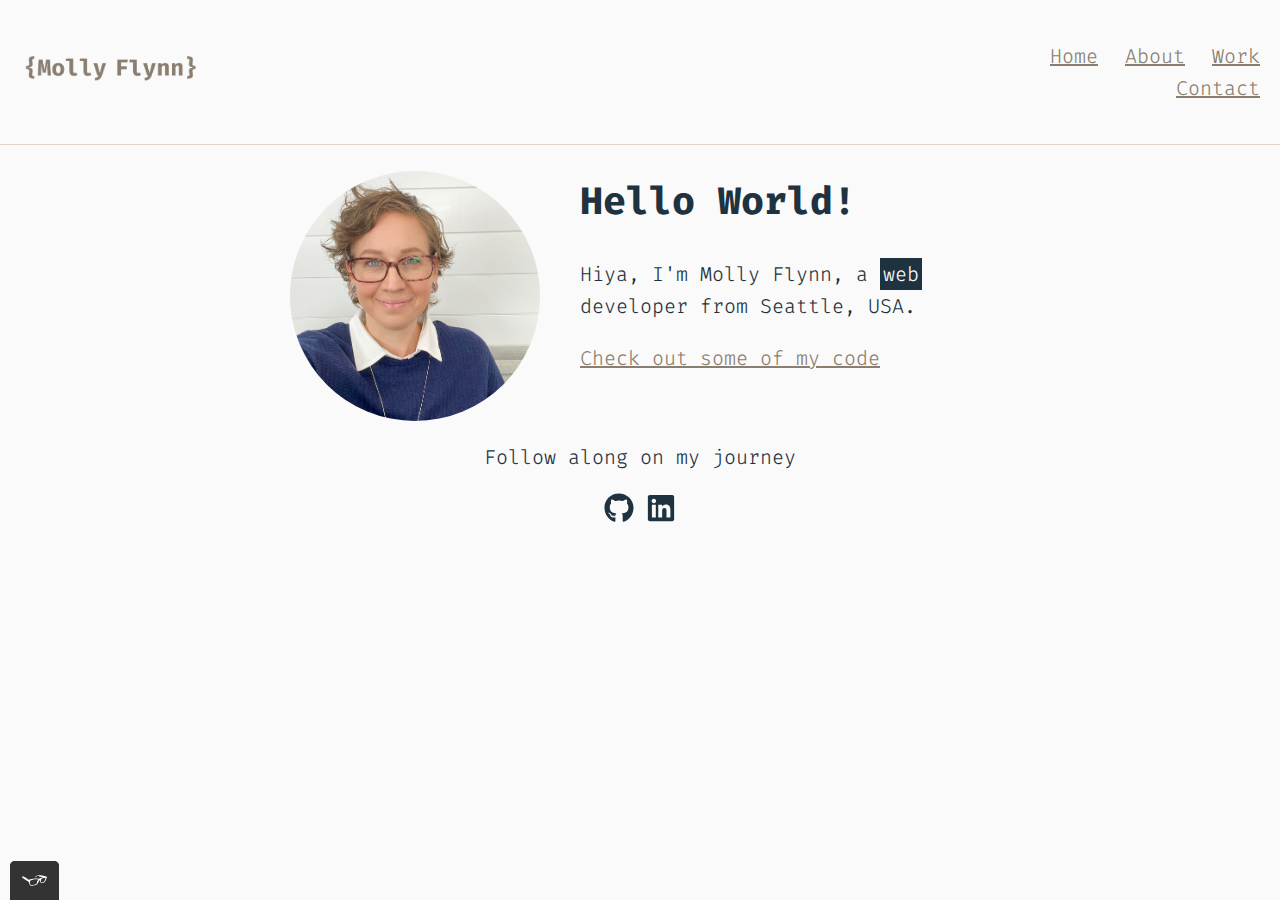
<file: index.html>
<!DOCTYPE html>
<html lang="en">
  <head>
    <meta charset="UTF-8" />
    <meta http-equiv="X-UA-Compatible" content="IE=edge" />
    <meta name="viewport" content="width=device-width, initial-scale=1.0" />
    <title>Molly Flynn - Portfolio</title>
    <link rel="icon" type="image/x-icon" href="favicon.ico?v=2" />
    <link rel="stylesheet" type="text/css" href="./css/normalize.css" />
    <link rel="preconnect" href="https://fonts.googleapis.com" />
    <link rel="preconnect" href="https://fonts.gstatic.com" crossorigin />
    <link
      href="https://fonts.googleapis.com/css2?family=Fira+Code&display=swap"
      rel="stylesheet"
    />
    <link rel="stylesheet" href="./css/style.production.css" />
  </head>
  <body>
    <header class="page-header">
      <a href="index.html">
        <img
          src="./img/molly-flynn_logo.png"
          class="page-header__item"
          alt="Molly Flynn logo"
        />
      </a>
      <nav class="main-navigation page-header__item">
        <ul role="menubar" class="navigation-list">
          <li role="presentation">
            <a
              href="index.html"
              role="menuitem"
              class="navigation-list__item navigation-list__item--active"
              >Home</a
            >
          </li>
          <li role="presentation">
            <a href="about.html" role="menuitem" class="navigation-list__item"
              >About<span class="sr-only">Go to the "About Molly" page</span></a
            >
          </li>
          <li role="presentation">
            <a href="work.html" role="menuitem" class="navigation-list__item"
              >Work<span class="sr-only">Go to the "Molly's Work" page</span></a
            >
          </li>
          <li role="presentation">
            <a href="contact.html" role="menuitem" class="navigation-list__item"
              >Contact</a
            >
          </li>
        </ul>
      </nav>
    </header>
    <div class="container">
      <div class="profile">
        <!--Insert image of me here-->
        <img
          src="./img/molly-flynn-2.JPG"
          class="profile__portrait"
          alt="Molly Flynn Portrait"
        />
        <h1>Hello World!</h1>
        <p>
          Hiya, I'm Molly Flynn, a <span class="p-span">web</span> developer
          from Seattle, USA.
        </p>
        <a href="https://github.com/mfflynnnn" target="_blank"
          >Check out some of my code</a
        >
      </div>
    </div>
    <footer class="page-footer">
      <p>Follow along on my journey</p>
      <div class="social-media">
        <a href="https://github.com/mfflynnnn" target="_blank"
          ><span class="sr-only">Github icon</span
          ><svg
            width="30px"
            height="30px"
            xmlns="http://www.w3.org/2000/svg"
            viewbox="0 0 496 512"
          >
            <!-- Font Awesome Pro 5.15.4 by @fontawesome - https://fontawesome.com License - https://fontawesome.com/license (Commercial License) -->
            <path
              d="M165.9 397.4c0 2-2.3 3.6-5.2 3.6-3.3.3-5.6-1.3-5.6-3.6 0-2 2.3-3.6 5.2-3.6 3-.3 5.6 1.3 5.6 3.6zm-31.1-4.5c-.7 2 1.3 4.3 4.3 4.9 2.6 1 5.6 0 6.2-2s-1.3-4.3-4.3-5.2c-2.6-.7-5.5.3-6.2 2.3zm44.2-1.7c-2.9.7-4.9 2.6-4.6 4.9.3 2 2.9 3.3 5.9 2.6 2.9-.7 4.9-2.6 4.6-4.6-.3-1.9-3-3.2-5.9-2.9zM244.8 8C106.1 8 0 113.3 0 252c0 110.9 69.8 205.8 169.5 239.2 12.8 2.3 17.3-5.6 17.3-12.1 0-6.2-.3-40.4-.3-61.4 0 0-70 15-84.7-29.8 0 0-11.4-29.1-27.8-36.6 0 0-22.9-15.7 1.6-15.4 0 0 24.9 2 38.6 25.8 21.9 38.6 58.6 27.5 72.9 20.9 2.3-16 8.8-27.1 16-33.7-55.9-6.2-112.3-14.3-112.3-110.5 0-27.5 7.6-41.3 23.6-58.9-2.6-6.5-11.1-33.3 2.6-67.9 20.9-6.5 69 27 69 27 20-5.6 41.5-8.5 62.8-8.5s42.8 2.9 62.8 8.5c0 0 48.1-33.6 69-27 13.7 34.7 5.2 61.4 2.6 67.9 16 17.7 25.8 31.5 25.8 58.9 0 96.5-58.9 104.2-114.8 110.5 9.2 7.9 17 22.9 17 46.4 0 33.7-.3 75.4-.3 83.6 0 6.5 4.6 14.4 17.3 12.1C428.2 457.8 496 362.9 496 252 496 113.3 383.5 8 244.8 8zM97.2 352.9c-1.3 1-1 3.3.7 5.2 1.6 1.6 3.9 2.3 5.2 1 1.3-1 1-3.3-.7-5.2-1.6-1.6-3.9-2.3-5.2-1zm-10.8-8.1c-.7 1.3.3 2.9 2.3 3.9 1.6 1 3.6.7 4.3-.7.7-1.3-.3-2.9-2.3-3.9-2-.6-3.6-.3-4.3.7zm32.4 35.6c-1.6 1.3-1 4.3 1.3 6.2 2.3 2.3 5.2 2.6 6.5 1 1.3-1.3.7-4.3-1.3-6.2-2.2-2.3-5.2-2.6-6.5-1zm-11.4-14.7c-1.6 1-1.6 3.6 0 5.9 1.6 2.3 4.3 3.3 5.6 2.3 1.6-1.3 1.6-3.9 0-6.2-1.4-2.3-4-3.3-5.6-2z"
            /></svg
        ></a>
        <a href="https://www.linkedin.com/in/mollymflynn/" target="_blank"
          ><span class="sr-only">LinkedIn icon</span
          ><svg
            width="30px"
            height="30px"
            xmlns="http://www.w3.org/2000/svg"
            viewbox="0 0 448 512"
          >
            <!-- Font Awesome Pro 5.15.4 by @fontawesome - https://fontawesome.com License - https://fontawesome.com/license (Commercial License) -->
            <path
              d="M416 32H31.9C14.3 32 0 46.5 0 64.3v383.4C0 465.5 14.3 480 31.9 480H416c17.6 0 32-14.5 32-32.3V64.3c0-17.8-14.4-32.3-32-32.3zM135.4 416H69V202.2h66.5V416zm-33.2-243c-21.3 0-38.5-17.3-38.5-38.5S80.9 96 102.2 96c21.2 0 38.5 17.3 38.5 38.5 0 21.3-17.2 38.5-38.5 38.5zm282.1 243h-66.4V312c0-24.8-.5-56.7-34.5-56.7-34.6 0-39.9 27-39.9 54.9V416h-66.4V202.2h63.7v29.2h.9c8.9-16.8 30.6-34.5 62.9-34.5 67.2 0 79.7 44.3 79.7 101.9V416z"
            /></svg
        ></a>
      </div>
    </footer>
    <script src="js/tota11y.min.js"></script>
  </body>
</html>
</file>
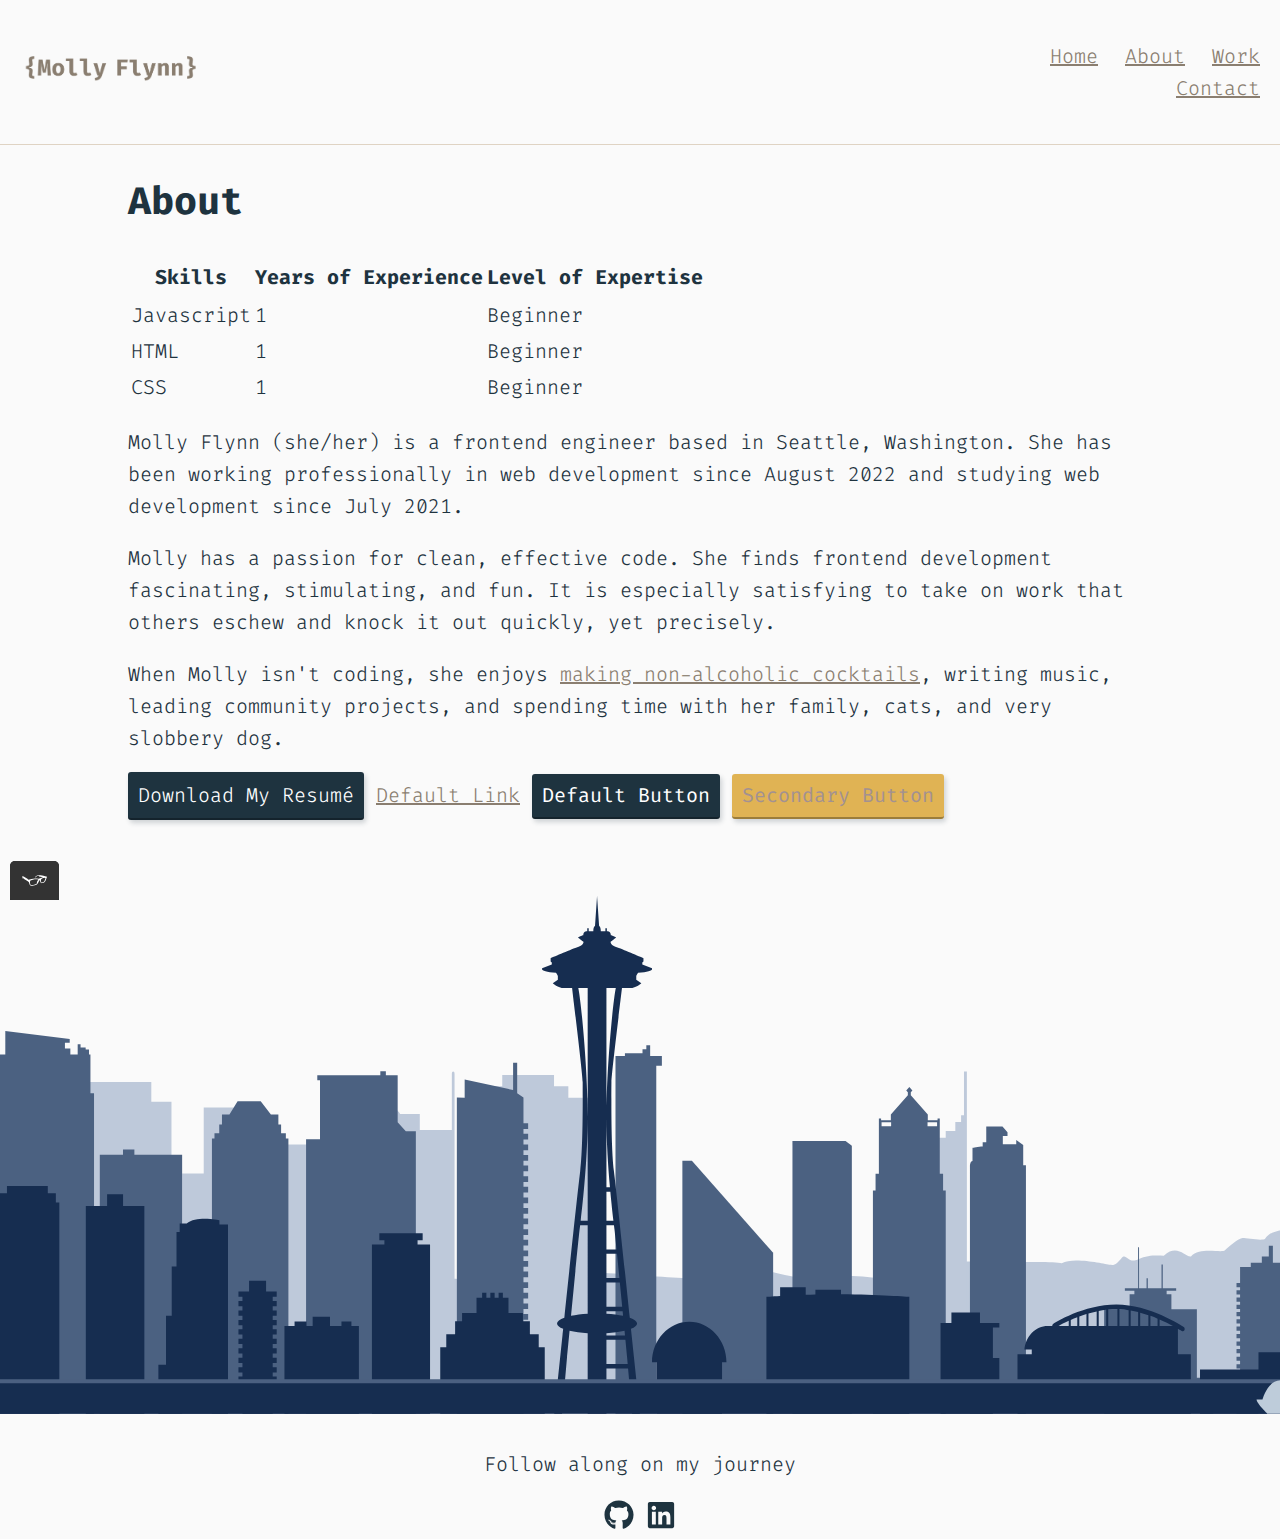
<file: about.html>
<!DOCTYPE html>
<html lang="en">
  <head>
    <meta charset="UTF-8" />
    <meta http-equiv="X-UA-Compatible" content="IE=edge" />
    <meta name="viewport" content="width=device-width, initial-scale=1.0" />
    <title>About Molly</title>
    <link rel="icon" type="image/x-icon" href="favicon.ico?v=2" />
    <link rel="stylesheet" type="text/css" href="./css/normalize.css" />
    <link rel="preconnect" href="https://fonts.googleapis.com" />
    <link rel="preconnect" href="https://fonts.gstatic.com" crossorigin />
    <link
      href="https://fonts.googleapis.com/css2?family=Fira+Code&display=swap"
      rel="stylesheet"
    />
    <link rel="stylesheet" href="./css/style.production.css" />
  </head>
  <body>
    <header class="page-header">
      <a href="index.html">
        <img
          src="./img/molly-flynn_logo.png"
          class="page-header__item"
          alt="Molly Flynn logo"
        />
      </a>
      <nav class="main-navigation page-header__item">
        <ul role="menubar" class="navigation-list">
          <li role="presentation">
            <a href="index.html" role="menuitem" class="navigation-list__item"
              >Home</a
            >
          </li>
          <li role="presentation">
            <a
              href="about.html"
              role="menuitem"
              class="navigation-list__item navigation-list__item--active"
              >About<span class="sr-only">Go to the "About Molly" page</span></a
            >
          </li>
          <li role="presentation">
            <a href="work.html" role="menuitem" class="navigation-list__item"
              >Work<span class="sr-only">Go to the "Molly's Work" page</span></a
            >
          </li>
          <li role="presentation">
            <a href="contact.html" role="menuitem" class="navigation-list__item"
              >Contact</a
            >
          </li>
        </ul>
      </nav>
    </header>
    <div>
      <div class="container">
        <h1>About</h1>
        <table>
          <tr>
            <thead>
              <th>Skills</th>
              <th>Years of Experience</th>
              <th>Level of Expertise</th>
            </thead>
          </tr>
          <tbody>
            <tr>
              <td>Javascript</td>
              <td>1</td>
              <td>Beginner</td>
            </tr>
            <tr>
              <td>HTML</td>
              <td>1</td>
              <td>Beginner</td>
            </tr>
            <tr>
              <td>CSS</td>
              <td>1</td>
              <td>Beginner</td>
            </tr>
          </tbody>
        </table>
        <div>
          <p>
            Molly Flynn (she/her) is a frontend engineer based in Seattle,
            Washington. She has been working professionally in web development
            since August 2022 and studying web development since July 2021.
          </p>

          <p>
            Molly has a passion for clean, effective code. She finds frontend
            development fascinating, stimulating, and fun. It is especially
            satisfying to take on work that others eschew and knock it out
            quickly, yet precisely.
          </p>
          <p>
            When Molly isn't coding, she enjoys
            <a
              href="https://www.instagram.com/mollymakesdrinks/"
              target="_blank"
              >making non-alcoholic cocktails</a
            >, writing music, leading community projects, and spending time with
            her family, cats, and very slobbery dog.
          </p>
          <a href="files/Molly-Flynn_Resume.pdf" class="button" download
            >Download My Resumé</a
          >
          <a href="#">Default Link</a>
          <button type="button">Default Button</button>
          <button class="button__secondary">Secondary Button</button>
        </div>
      </div>
      <xml version="1.0" encoding="UTF-8" standalone="no" />
      <svg
        version="1.1"
        id="svg2"
        xml:space="preserve"
        width="1600"
        height="600"
        viewbox="0 0 1600 600"
        sodipodi:docname="Seattle.svg"
        inkscape:version="1.1.2 (b8e25be8, 2022-02-05)"
        xmlns:inkscape="http://www.inkscape.org/namespaces/inkscape"
        xmlns:sodipodi="http://sodipodi.sourceforge.net/DTD/sodipodi-0.dtd"
        xmlns:xlink="http://www.w3.org/1999/xlink"
        xmlns="http://www.w3.org/2000/svg"
        xmlns:svg="http://www.w3.org/2000/svg"
        xmlns:rdf="http://www.w3.org/1999/02/22-rdf-syntax-ns#"
        xmlns:cc="http://creativecommons.org/ns#"
        xmlns:dc="http://purl.org/dc/elements/1.1/"
      >
        <metadata id="metadata8">
          <rdf:rdf
            ><cc:work rdf:about=""
              ><dc:format>image/svg+xml</dc:format
              ><dc:type
                rdf:resource="http://purl.org/dc/dcmitype/StillImage" /></cc:work
          ></rdf:rdf>
        </metadata>
        <defs id="defs6">
          <clippath clippathunits="userSpaceOnUse" id="clipPath20">
            <path
              d="m 4716.87,2350.63 h -8.82 v 13.51 c 0,0 -17.18,0 -27.85,0 0,-5.39 -0.55,-9.79 -1.42,-13.51 h -42.68 c -0.86,3.72 -1.41,8.12 -1.41,13.51 -10.67,0 -27.85,0 -27.85,0 v -13.51 h -8.83 v 13.51 c 0,0 -0.46,-0.03 -1.25,-0.03 -4.95,0 -22.89,1.4 -22.89,21.64 -5.57,0 -32.5,11.27 -32.5,11.27 0,0 15.78,14.4 33.74,23.79 0.62,5.63 -0.62,19.41 -41.48,31.94 -40.86,12.52 -157.55,57.45 -157.55,57.45 v 17.37 l 6.97,5.17 v 11.74 l -58.97,19.72 c 0,0 0,2.82 0,6.58 0,3.75 27.86,17.09 84.5,17.09 7.81,7.89 11.15,17.66 11.15,17.66 v 20.66 l -30.65,18.79 c 0,0 30.65,26.29 67.79,26.29 37.14,0 49.21,0 49.21,0 0,0 64.17,466.26 64.17,506.06 0,10.99 0.29,42.41 0.31,84.89 h -87.29 v -60.9 h -86.69 v -60.89 h -223.43 v -66.26 h -24.72 v 66.26 h -65.8 v 60.89 h -35.17 L 3854.8,3163.8 v 98.91 l -47.39,-1.03 v 977.27 c -2.8,-0.08 -5.66,-0.12 -8.6,-0.12 -1.75,0 -3.53,0.01 -5.34,0.05 v -802.34 -303.7 c 0,-6.22 -3.68,-11.26 -8.21,-11.26 -4.54,0 -8.22,5.04 -8.22,11.26 v 303.7 h -194.39 v -85.53 h -118.09 c 0,0 -4.11,-7.63 -16.04,-18.45 v -191.38 h -71.61 v -21.64 h -33.48 v 21.64 H 2961.2 v 26.79 h 16.48 v 319.38 h -84.48 v 27.85 h -107.15 v -31.97 h -15.45 v -28.85 h -28.85 v -47.39 h -16.49 v -53.58 h -45.32 l -61.82,-72.12 H 2478 l -23.81,34.72 h -181.53 v 355.68 H 2141.72 V 3569.77 H 2077.1 V 3284.1 h -122.28 v -106.68 h -369.04 v -147.67 h -8.7 v -27.07 h -20.3 v -11.6 h -30.93 v -17.4 h -17.4 v 56.07 h -44.47 v -32.87 h -32.86 v -30.93 h 29 v -20.3 l -390.52,-43.49 v 127.59 H 1000 v 1752.06 21.65 142.69 21.65 h 9.61 387.59 160.6 49.73 35.02 112.82 157.27 85.16 79.3 64.62 130.94 49.77 81.17 16.24 87.63 27.07 120.57 35.74 71.3 23.9 107.15 23.79 242.89 53.52 79.09 266.26 86.1 61.85 86.77 13.94 65.14 338.72 129.04 57.47 47.39 161.5 162.54 100.51 47.39 99.36 1.11 157.25 240.44 269.04 40.69 117.19 360.08 127.78 220.72 92.51 96.79 31.42 128.22 18.59 139.09 149.22 51.17 474.27 525.44 3.81 32.86 19.07 80.15 141.16 21.64 111.63 55.42 160.57 21.63 63.88 253.63 49.27 80.26 232.94 73.05 426.24 137.7 25.7 26.6 280.2 36.1 25.7 320 63.3 v -21.65 -142.69 -21.65 -803.07 c 0,0 -549.2,-311.13 -672.8,-373.98 -123.6,-62.85 -201.9,-58.72 -259.6,-79.33 -28.9,-10.31 -58.7,-15.46 -91.72,-15.46 -32.97,0 -69.03,5.15 -110.24,15.46 -82.42,20.61 -552.22,333.8 -581.07,350.29 -25.8,14.74 -81.27,29.49 -113.34,29.49 -3.78,0 -7.24,-0.21 -10.29,-0.64 -28.84,-4.12 -78.3,-20.61 -98.91,-37.09 -8.53,-6.83 -24.84,-10.83 -44.24,-10.83 -27.45,0 -61.07,8 -87.63,27.31 -45.33,32.97 -41.21,78.3 -82.42,86.55 -41.21,8.23 -107.15,8.23 -140.12,53.57 -4.49,3.37 -14.82,4.6 -27.95,4.6 -35.03,0 -90.06,-8.72 -108.04,-8.72 -24.73,0 -86.55,49.45 -107.15,65.94 -4.49,3.58 -14.24,4.63 -27.31,4.63 -9.24,0 -20.14,-0.52 -32,-1.05 -11.86,-0.52 -24.69,-1.05 -37.8,-1.05 -40.44,0 -83.51,5 -108.94,30.43 -1.02,0.11 -2.04,0.17 -3.07,0.17 -12.44,0 -25.87,-7.93 -41.33,-15.86 -15.47,-7.93 -32.97,-15.86 -53.56,-15.86 -19.3,0 -41.31,6.97 -66.89,27.43 -13.68,0 -26.2,-0.21 -38.19,-0.21 -36.69,0 -68.26,2.02 -111.84,18.44 v -63.91 h -5.78 v 66.01 l -0.79,0.28 c -10.74,4.3 -19.86,5.98 -27.76,5.98 -14.29,0 -24.56,-5.52 -33.11,-11.04 -8.56,-5.51 -15.39,-11.03 -22.82,-11.03 -4.65,0 -9.53,2.16 -15.21,7.84 -25.24,25.25 -34.71,37.87 -58.77,37.87 -3.44,0 -7.17,-0.26 -11.29,-0.78 -22.89,-2.86 -123.25,-23.6 -204.55,-23.6 -35.79,0 -67.9,4.02 -88.05,15.36 -21.19,-5.3 -82.45,-6.81 -145.57,-6.81 -24.49,0 -49.26,0.23 -72.07,0.55 v -523.26 h -16.49 v -108.17 l -42.24,-27.82 v 23.69 h -81.39 v -45.33 h 28.33 v -20.09 l -30.39,-30.39 h -98.39 v 85 h -21.64 c 0,0 0,15.45 0,23.18 -24.72,0 -61.81,7.73 -61.81,7.73 0,0 0,38.63 0,69.54 -10.82,0 -15.46,15.45 -15.46,30.91 0,15.45 0,43.27 0,43.27 v 467.76 c -6.17,-0.03 -12.38,-0.04 -18.59,-0.05 v -630.46 -72.72 -49.1 -35.71 -236.09 h -17.54 v 236.09 h -17.53 v 35.71 h -35.06 v 49.1 h -58.09 v 35.72 h -36.11 V 3375.08 H 6722 v 9.36 h -59.22 v -31.74 l -103.04,-103.03 v -16.44 l 9.76,-9.76 -18.73,-18.73 -18.73,18.73 9.76,9.76 v 16.44 l -103.04,103.03 v 31.74 h -59.22 v -9.36 h -13.37 v 298.31 h -20.07 v 89.95 h -16.05 v 470.29 c -36.88,-4.19 -79.59,-8.55 -122.6,-8.55 -1.73,0 -3.46,0.01 -5.18,0.02 v -703.57 l -37.99,-25.06 h -322.09 v 730.62 c -40.79,-7.13 -80.99,-15.26 -117.19,-22.92 v -104.55 l -492.48,-496.88 h -57.69 v 49.17 584 c -45.65,-2.34 -99.73,-5.45 -158.36,-8.94 V 3089.63 h 34 v -52.55 h -34 -37.08 v -14.68 -42.5 h -23.18 v 21.25 h -23.19 v 21.25 h -106.63 v 14.68 h -57.18 v 693.41 c -3.93,-31.01 -7.17,-55.75 -9.42,-71.74 -18.95,-134.57 -15.16,-441.61 -15.16,-481.42 0,-39.8 64.17,-506.06 64.17,-506.06 0,0 12.08,0 49.21,0 37.15,0 67.79,-26.29 67.79,-26.29 l -30.64,-18.79 v -20.66 c 0,0 3.34,-9.77 11.14,-17.66 56.64,0 84.5,-13.34 84.5,-17.09 0,-3.76 0,-6.58 0,-6.58 l -58.97,-19.72 v -11.74 l 6.97,-5.17 v -17.37 c 0,0 -116.69,-44.93 -157.55,-57.45 -40.85,-12.53 -42.09,-26.31 -41.47,-31.94 17.95,-9.39 33.73,-23.79 33.73,-23.79 0,0 -26.92,-11.27 -32.5,-11.27 0,-20.25 -17.94,-21.64 -22.89,-21.64 -0.79,0 -1.25,0.03 -1.25,0.03 v -13.51 m -2.57,1395.46 V 3367.1 2671.27 h 56.87 c -17.06,70.13 -56.87,434.04 -56.87,695.83 0,130.21 10.16,267.41 21.31,378.99 h -21.31 m -115.56,-483.87 c -8,-245.39 -40.15,-529.8 -55.02,-590.95 h 56.86 v 590.95 h -1.84 m 2062.39,154.77 v -21.4 h 57.97 v 21.4 h -57.97 m -278.68,0 v -21.4 h 57.96 v 21.4 h -57.96 M 4714.3,3926.46 v -156.6 h 23.73 c 6.75,64.7 13.61,119.18 18.61,156.6 h -42.34 m 0,154.63 v -130.87 h 45.57 c 1.29,9.34 2.34,16.76 3.08,21.89 1.04,7.29 3.24,25.66 6.26,51.8 v 57.18 h -54.91 m 54.91,130.98 c -18.4,-1.1 -36.72,-2.18 -54.91,-3.24 v -103.98 h 54.91 v 107.22"
              id="path18"
            />
          </clippath>
          <clippath clippathunits="userSpaceOnUse" id="clipPath26">
            <path
              d="m 993.602,3000 h 4300.8 v 1972.8 h -4300.8 z"
              id="path24"
            />
          </clippath>
          <clippath clippathunits="userSpaceOnUse" id="clipPath38">
            <path
              d="m 4716.87,2350.63 h -8.82 v 13.51 c 0,0 -17.18,0 -27.85,0 0,-5.39 -0.55,-9.79 -1.42,-13.51 h -42.68 c -0.86,3.72 -1.41,8.12 -1.41,13.51 -10.67,0 -27.85,0 -27.85,0 v -13.51 h -8.83 v 13.51 c 0,0 -0.46,-0.03 -1.25,-0.03 -4.95,0 -22.89,1.4 -22.89,21.64 -5.57,0 -32.5,11.27 -32.5,11.27 0,0 15.78,14.4 33.74,23.79 0.62,5.63 -0.62,19.41 -41.48,31.94 -40.86,12.52 -157.55,57.45 -157.55,57.45 v 17.37 l 6.97,5.17 v 11.74 l -58.97,19.72 c 0,0 0,2.82 0,6.58 0,3.75 27.86,17.09 84.5,17.09 7.81,7.89 11.15,17.66 11.15,17.66 v 20.66 l -30.65,18.79 c 0,0 30.65,26.29 67.79,26.29 37.14,0 49.21,0 49.21,0 0,0 64.17,466.26 64.17,506.06 0,10.99 0.29,42.41 0.31,84.89 h -87.29 v -60.9 h -86.69 v -60.89 h -223.43 v -66.26 h -24.72 v 66.26 h -65.8 v 60.89 h -35.17 L 3854.8,3163.8 v 98.91 l -47.39,-1.03 v 977.27 c -2.8,-0.08 -5.66,-0.12 -8.6,-0.12 -1.75,0 -3.53,0.01 -5.34,0.05 v -802.34 -303.7 c 0,-6.22 -3.68,-11.26 -8.21,-11.26 -4.54,0 -8.22,5.04 -8.22,11.26 v 303.7 h -194.39 v -85.53 h -118.09 c 0,0 -4.11,-7.63 -16.04,-18.45 v -191.38 h -71.61 v -21.64 h -33.48 v 21.64 H 2961.2 v 26.79 h 16.48 v 319.38 h -84.48 v 27.85 h -107.15 v -31.97 h -15.45 v -28.85 h -28.85 v -47.39 h -16.49 v -53.58 h -45.32 l -61.82,-72.12 H 2478 l -23.81,34.72 h -181.53 v 355.68 H 2141.72 V 3569.77 H 2077.1 V 3284.1 h -122.28 v -106.68 h -369.04 v -147.67 h -8.7 v -27.07 h -20.3 v -11.6 h -30.93 v -17.4 h -17.4 v 56.07 h -44.47 v -32.87 h -32.86 v -30.93 h 29 v -20.3 l -390.52,-43.49 v 127.59 H 1000 v 1752.06 21.65 142.69 21.65 h 9.61 387.59 160.6 49.73 35.02 112.82 157.27 85.16 79.3 64.62 130.94 49.77 81.17 16.24 87.63 27.07 120.57 35.74 71.3 23.9 107.15 23.79 242.89 53.52 79.09 266.26 86.1 61.85 86.77 13.94 65.14 338.72 129.04 57.47 47.39 161.5 162.54 100.51 47.39 99.36 1.11 157.25 240.44 269.04 40.69 117.19 360.08 127.78 220.72 92.51 96.79 31.42 128.22 18.59 139.09 149.22 51.17 474.27 525.44 3.81 32.86 19.07 80.15 141.16 21.64 111.63 55.42 160.57 21.63 63.88 253.63 49.27 80.26 232.94 73.05 426.24 137.7 25.7 26.6 280.2 36.1 25.7 320 63.3 v -21.65 -142.69 -21.65 -803.07 c 0,0 -549.2,-311.13 -672.8,-373.98 -123.6,-62.85 -201.9,-58.72 -259.6,-79.33 -28.9,-10.31 -58.7,-15.46 -91.72,-15.46 -32.97,0 -69.03,5.15 -110.24,15.46 -82.42,20.61 -552.22,333.8 -581.07,350.29 -25.8,14.74 -81.27,29.49 -113.34,29.49 -3.78,0 -7.24,-0.21 -10.29,-0.64 -28.84,-4.12 -78.3,-20.61 -98.91,-37.09 -8.53,-6.83 -24.84,-10.83 -44.24,-10.83 -27.45,0 -61.07,8 -87.63,27.31 -45.33,32.97 -41.21,78.3 -82.42,86.55 -41.21,8.23 -107.15,8.23 -140.12,53.57 -4.49,3.37 -14.82,4.6 -27.95,4.6 -35.03,0 -90.06,-8.72 -108.04,-8.72 -24.73,0 -86.55,49.45 -107.15,65.94 -4.49,3.58 -14.24,4.63 -27.31,4.63 -9.24,0 -20.14,-0.52 -32,-1.05 -11.86,-0.52 -24.69,-1.05 -37.8,-1.05 -40.44,0 -83.51,5 -108.94,30.43 -1.02,0.11 -2.04,0.17 -3.07,0.17 -12.44,0 -25.87,-7.93 -41.33,-15.86 -15.47,-7.93 -32.97,-15.86 -53.56,-15.86 -19.3,0 -41.31,6.97 -66.89,27.43 -13.68,0 -26.2,-0.21 -38.19,-0.21 -36.69,0 -68.26,2.02 -111.84,18.44 v -63.91 h -5.78 v 66.01 l -0.79,0.28 c -10.74,4.3 -19.86,5.98 -27.76,5.98 -14.29,0 -24.56,-5.52 -33.11,-11.04 -8.56,-5.51 -15.39,-11.03 -22.82,-11.03 -4.65,0 -9.53,2.16 -15.21,7.84 -25.24,25.25 -34.71,37.87 -58.77,37.87 -3.44,0 -7.17,-0.26 -11.29,-0.78 -22.89,-2.86 -123.25,-23.6 -204.55,-23.6 -35.79,0 -67.9,4.02 -88.05,15.36 -21.19,-5.3 -82.45,-6.81 -145.57,-6.81 -24.49,0 -49.26,0.23 -72.07,0.55 v -523.26 h -16.49 v -108.17 l -42.24,-27.82 v 23.69 h -81.39 v -45.33 h 28.33 v -20.09 l -30.39,-30.39 h -98.39 v 85 h -21.64 c 0,0 0,15.45 0,23.18 -24.72,0 -61.81,7.73 -61.81,7.73 0,0 0,38.63 0,69.54 -10.82,0 -15.46,15.45 -15.46,30.91 0,15.45 0,43.27 0,43.27 v 467.76 c -6.17,-0.03 -12.38,-0.04 -18.59,-0.05 v -630.46 -72.72 -49.1 -35.71 -236.09 h -17.54 v 236.09 h -17.53 v 35.71 h -35.06 v 49.1 h -58.09 v 35.72 h -36.11 V 3375.08 H 6722 v 9.36 h -59.22 v -31.74 l -103.04,-103.03 v -16.44 l 9.76,-9.76 -18.73,-18.73 -18.73,18.73 9.76,9.76 v 16.44 l -103.04,103.03 v 31.74 h -59.22 v -9.36 h -13.37 v 298.31 h -20.07 v 89.95 h -16.05 v 470.29 c -36.88,-4.19 -79.59,-8.55 -122.6,-8.55 -1.73,0 -3.46,0.01 -5.18,0.02 v -703.57 l -37.99,-25.06 h -322.09 v 730.62 c -40.79,-7.13 -80.99,-15.26 -117.19,-22.92 v -104.55 l -492.48,-496.88 h -57.69 v 49.17 584 c -45.65,-2.34 -99.73,-5.45 -158.36,-8.94 V 3089.63 h 34 v -52.55 h -34 -37.08 v -14.68 -42.5 h -23.18 v 21.25 h -23.19 v 21.25 h -106.63 v 14.68 h -57.18 v 693.41 c -3.93,-31.01 -7.17,-55.75 -9.42,-71.74 -18.95,-134.57 -15.16,-441.61 -15.16,-481.42 0,-39.8 64.17,-506.06 64.17,-506.06 0,0 12.08,0 49.21,0 37.15,0 67.79,-26.29 67.79,-26.29 l -30.64,-18.79 v -20.66 c 0,0 3.34,-9.77 11.14,-17.66 56.64,0 84.5,-13.34 84.5,-17.09 0,-3.76 0,-6.58 0,-6.58 l -58.97,-19.72 v -11.74 l 6.97,-5.17 v -17.37 c 0,0 -116.69,-44.93 -157.55,-57.45 -40.85,-12.53 -42.09,-26.31 -41.47,-31.94 17.95,-9.39 33.73,-23.79 33.73,-23.79 0,0 -26.92,-11.27 -32.5,-11.27 0,-20.25 -17.94,-21.64 -22.89,-21.64 -0.79,0 -1.25,0.03 -1.25,0.03 v -13.51 m -2.57,1395.46 V 3367.1 2671.27 h 56.87 c -17.06,70.13 -56.87,434.04 -56.87,695.83 0,130.21 10.16,267.41 21.31,378.99 h -21.31 m -115.56,-483.87 c -8,-245.39 -40.15,-529.8 -55.02,-590.95 h 56.86 v 590.95 h -1.84 m 2062.39,154.77 v -21.4 h 57.97 v 21.4 h -57.97 m -278.68,0 v -21.4 h 57.96 v 21.4 h -57.96 M 4714.3,3926.46 v -156.6 h 23.73 c 6.75,64.7 13.61,119.18 18.61,156.6 h -42.34 m 0,154.63 v -130.87 h 45.57 c 1.29,9.34 2.34,16.76 3.08,21.89 1.04,7.29 3.24,25.66 6.26,51.8 v 57.18 h -54.91 m 54.91,130.98 c -18.4,-1.1 -36.72,-2.18 -54.91,-3.24 v -103.98 h 54.91 v 107.22"
              id="path36"
            />
          </clippath>
          <clippath clippathunits="userSpaceOnUse" id="clipPath44">
            <path d="M 5280,3326.4 H 7435.2 V 4972.8 H 5280 Z" id="path42" />
          </clippath>
          <clippath clippathunits="userSpaceOnUse" id="clipPath56">
            <path
              d="m 4716.87,2350.63 h -8.82 v 13.51 c 0,0 -17.18,0 -27.85,0 0,-5.39 -0.55,-9.79 -1.42,-13.51 h -42.68 c -0.86,3.72 -1.41,8.12 -1.41,13.51 -10.67,0 -27.85,0 -27.85,0 v -13.51 h -8.83 v 13.51 c 0,0 -0.46,-0.03 -1.25,-0.03 -4.95,0 -22.89,1.4 -22.89,21.64 -5.57,0 -32.5,11.27 -32.5,11.27 0,0 15.78,14.4 33.74,23.79 0.62,5.63 -0.62,19.41 -41.48,31.94 -40.86,12.52 -157.55,57.45 -157.55,57.45 v 17.37 l 6.97,5.17 v 11.74 l -58.97,19.72 c 0,0 0,2.82 0,6.58 0,3.75 27.86,17.09 84.5,17.09 7.81,7.89 11.15,17.66 11.15,17.66 v 20.66 l -30.65,18.79 c 0,0 30.65,26.29 67.79,26.29 37.14,0 49.21,0 49.21,0 0,0 64.17,466.26 64.17,506.06 0,10.99 0.29,42.41 0.31,84.89 h -87.29 v -60.9 h -86.69 v -60.89 h -223.43 v -66.26 h -24.72 v 66.26 h -65.8 v 60.89 h -35.17 L 3854.8,3163.8 v 98.91 l -47.39,-1.03 v 977.27 c -2.8,-0.08 -5.66,-0.12 -8.6,-0.12 -1.75,0 -3.53,0.01 -5.34,0.05 v -802.34 -303.7 c 0,-6.22 -3.68,-11.26 -8.21,-11.26 -4.54,0 -8.22,5.04 -8.22,11.26 v 303.7 h -194.39 v -85.53 h -118.09 c 0,0 -4.11,-7.63 -16.04,-18.45 v -191.38 h -71.61 v -21.64 h -33.48 v 21.64 H 2961.2 v 26.79 h 16.48 v 319.38 h -84.48 v 27.85 h -107.15 v -31.97 h -15.45 v -28.85 h -28.85 v -47.39 h -16.49 v -53.58 h -45.32 l -61.82,-72.12 H 2478 l -23.81,34.72 h -181.53 v 355.68 H 2141.72 V 3569.77 H 2077.1 V 3284.1 h -122.28 v -106.68 h -369.04 v -147.67 h -8.7 v -27.07 h -20.3 v -11.6 h -30.93 v -17.4 h -17.4 v 56.07 h -44.47 v -32.87 h -32.86 v -30.93 h 29 v -20.3 l -390.52,-43.49 v 127.59 H 1000 v 1752.06 21.65 142.69 21.65 h 9.61 387.59 160.6 49.73 35.02 112.82 157.27 85.16 79.3 64.62 130.94 49.77 81.17 16.24 87.63 27.07 120.57 35.74 71.3 23.9 107.15 23.79 242.89 53.52 79.09 266.26 86.1 61.85 86.77 13.94 65.14 338.72 129.04 57.47 47.39 161.5 162.54 100.51 47.39 99.36 1.11 157.25 240.44 269.04 40.69 117.19 360.08 127.78 220.72 92.51 96.79 31.42 128.22 18.59 139.09 149.22 51.17 474.27 525.44 3.81 32.86 19.07 80.15 141.16 21.64 111.63 55.42 160.57 21.63 63.88 253.63 49.27 80.26 232.94 73.05 426.24 137.7 25.7 26.6 280.2 36.1 25.7 320 63.3 v -21.65 -142.69 -21.65 -803.07 c 0,0 -549.2,-311.13 -672.8,-373.98 -123.6,-62.85 -201.9,-58.72 -259.6,-79.33 -28.9,-10.31 -58.7,-15.46 -91.72,-15.46 -32.97,0 -69.03,5.15 -110.24,15.46 -82.42,20.61 -552.22,333.8 -581.07,350.29 -25.8,14.74 -81.27,29.49 -113.34,29.49 -3.78,0 -7.24,-0.21 -10.29,-0.64 -28.84,-4.12 -78.3,-20.61 -98.91,-37.09 -8.53,-6.83 -24.84,-10.83 -44.24,-10.83 -27.45,0 -61.07,8 -87.63,27.31 -45.33,32.97 -41.21,78.3 -82.42,86.55 -41.21,8.23 -107.15,8.23 -140.12,53.57 -4.49,3.37 -14.82,4.6 -27.95,4.6 -35.03,0 -90.06,-8.72 -108.04,-8.72 -24.73,0 -86.55,49.45 -107.15,65.94 -4.49,3.58 -14.24,4.63 -27.31,4.63 -9.24,0 -20.14,-0.52 -32,-1.05 -11.86,-0.52 -24.69,-1.05 -37.8,-1.05 -40.44,0 -83.51,5 -108.94,30.43 -1.02,0.11 -2.04,0.17 -3.07,0.17 -12.44,0 -25.87,-7.93 -41.33,-15.86 -15.47,-7.93 -32.97,-15.86 -53.56,-15.86 -19.3,0 -41.31,6.97 -66.89,27.43 -13.68,0 -26.2,-0.21 -38.19,-0.21 -36.69,0 -68.26,2.02 -111.84,18.44 v -63.91 h -5.78 v 66.01 l -0.79,0.28 c -10.74,4.3 -19.86,5.98 -27.76,5.98 -14.29,0 -24.56,-5.52 -33.11,-11.04 -8.56,-5.51 -15.39,-11.03 -22.82,-11.03 -4.65,0 -9.53,2.16 -15.21,7.84 -25.24,25.25 -34.71,37.87 -58.77,37.87 -3.44,0 -7.17,-0.26 -11.29,-0.78 -22.89,-2.86 -123.25,-23.6 -204.55,-23.6 -35.79,0 -67.9,4.02 -88.05,15.36 -21.19,-5.3 -82.45,-6.81 -145.57,-6.81 -24.49,0 -49.26,0.23 -72.07,0.55 v -523.26 h -16.49 v -108.17 l -42.24,-27.82 v 23.69 h -81.39 v -45.33 h 28.33 v -20.09 l -30.39,-30.39 h -98.39 v 85 h -21.64 c 0,0 0,15.45 0,23.18 -24.72,0 -61.81,7.73 -61.81,7.73 0,0 0,38.63 0,69.54 -10.82,0 -15.46,15.45 -15.46,30.91 0,15.45 0,43.27 0,43.27 v 467.76 c -6.17,-0.03 -12.38,-0.04 -18.59,-0.05 v -630.46 -72.72 -49.1 -35.71 -236.09 h -17.54 v 236.09 h -17.53 v 35.71 h -35.06 v 49.1 h -58.09 v 35.72 h -36.11 V 3375.08 H 6722 v 9.36 h -59.22 v -31.74 l -103.04,-103.03 v -16.44 l 9.76,-9.76 -18.73,-18.73 -18.73,18.73 9.76,9.76 v 16.44 l -103.04,103.03 v 31.74 h -59.22 v -9.36 h -13.37 v 298.31 h -20.07 v 89.95 h -16.05 v 470.29 c -36.88,-4.19 -79.59,-8.55 -122.6,-8.55 -1.73,0 -3.46,0.01 -5.18,0.02 v -703.57 l -37.99,-25.06 h -322.09 v 730.62 c -40.79,-7.13 -80.99,-15.26 -117.19,-22.92 v -104.55 l -492.48,-496.88 h -57.69 v 49.17 584 c -45.65,-2.34 -99.73,-5.45 -158.36,-8.94 V 3089.63 h 34 v -52.55 h -34 -37.08 v -14.68 -42.5 h -23.18 v 21.25 h -23.19 v 21.25 h -106.63 v 14.68 h -57.18 v 693.41 c -3.93,-31.01 -7.17,-55.75 -9.42,-71.74 -18.95,-134.57 -15.16,-441.61 -15.16,-481.42 0,-39.8 64.17,-506.06 64.17,-506.06 0,0 12.08,0 49.21,0 37.15,0 67.79,-26.29 67.79,-26.29 l -30.64,-18.79 v -20.66 c 0,0 3.34,-9.77 11.14,-17.66 56.64,0 84.5,-13.34 84.5,-17.09 0,-3.76 0,-6.58 0,-6.58 l -58.97,-19.72 v -11.74 l 6.97,-5.17 v -17.37 c 0,0 -116.69,-44.93 -157.55,-57.45 -40.85,-12.53 -42.09,-26.31 -41.47,-31.94 17.95,-9.39 33.73,-23.79 33.73,-23.79 0,0 -26.92,-11.27 -32.5,-11.27 0,-20.25 -17.94,-21.64 -22.89,-21.64 -0.79,0 -1.25,0.03 -1.25,0.03 v -13.51 m -2.57,1395.46 V 3367.1 2671.27 h 56.87 c -17.06,70.13 -56.87,434.04 -56.87,695.83 0,130.21 10.16,267.41 21.31,378.99 h -21.31 m -115.56,-483.87 c -8,-245.39 -40.15,-529.8 -55.02,-590.95 h 56.86 v 590.95 h -1.84 m 2062.39,154.77 v -21.4 h 57.97 v 21.4 h -57.97 m -278.68,0 v -21.4 h 57.96 v 21.4 h -57.96 M 4714.3,3926.46 v -156.6 h 23.73 c 6.75,64.7 13.61,119.18 18.61,156.6 h -42.34 m 0,154.63 v -130.87 h 45.57 c 1.29,9.34 2.34,16.76 3.08,21.89 1.04,7.29 3.24,25.66 6.26,51.8 v 57.18 h -54.91 m 54.91,130.98 c -18.4,-1.1 -36.72,-2.18 -54.91,-3.24 v -103.98 h 54.91 v 107.22"
              id="path54"
            />
          </clippath>
          <clippath clippathunits="userSpaceOnUse" id="clipPath62">
            <path
              d="m 7420.8,3979.2 h 3585.6 v 993.602 H 7420.8 Z"
              id="path60"
            />
          </clippath>
          <clippath clippathunits="userSpaceOnUse" id="clipPath74">
            <path
              d="m 4716.87,2350.63 h -8.82 v 13.51 c 0,0 -17.18,0 -27.85,0 0,-5.39 -0.55,-9.79 -1.42,-13.51 h -42.68 c -0.86,3.72 -1.41,8.12 -1.41,13.51 -10.67,0 -27.85,0 -27.85,0 v -13.51 h -8.83 v 13.51 c 0,0 -0.46,-0.03 -1.25,-0.03 -4.95,0 -22.89,1.4 -22.89,21.64 -5.57,0 -32.5,11.27 -32.5,11.27 0,0 15.78,14.4 33.74,23.79 0.62,5.63 -0.62,19.41 -41.48,31.94 -40.86,12.52 -157.55,57.45 -157.55,57.45 v 17.37 l 6.97,5.17 v 11.74 l -58.97,19.72 c 0,0 0,2.82 0,6.58 0,3.75 27.86,17.09 84.5,17.09 7.81,7.89 11.15,17.66 11.15,17.66 v 20.66 l -30.65,18.79 c 0,0 30.65,26.29 67.79,26.29 37.14,0 49.21,0 49.21,0 0,0 64.17,466.26 64.17,506.06 0,10.99 0.29,42.41 0.31,84.89 h -87.29 v -60.9 h -86.69 v -60.89 h -223.43 v -66.26 h -24.72 v 66.26 h -65.8 v 60.89 h -35.17 L 3854.8,3163.8 v 98.91 l -47.39,-1.03 v 977.27 c -2.8,-0.08 -5.66,-0.12 -8.6,-0.12 -1.75,0 -3.53,0.01 -5.34,0.05 v -802.34 -303.7 c 0,-6.22 -3.68,-11.26 -8.21,-11.26 -4.54,0 -8.22,5.04 -8.22,11.26 v 303.7 h -194.39 v -85.53 h -118.09 c 0,0 -4.11,-7.63 -16.04,-18.45 v -191.38 h -71.61 v -21.64 h -33.48 v 21.64 H 2961.2 v 26.79 h 16.48 v 319.38 h -84.48 v 27.85 h -107.15 v -31.97 h -15.45 v -28.85 h -28.85 v -47.39 h -16.49 v -53.58 h -45.32 l -61.82,-72.12 H 2478 l -23.81,34.72 h -181.53 v 355.68 H 2141.72 V 3569.77 H 2077.1 V 3284.1 h -122.28 v -106.68 h -369.04 v -147.67 h -8.7 v -27.07 h -20.3 v -11.6 h -30.93 v -17.4 h -17.4 v 56.07 h -44.47 v -32.87 h -32.86 v -30.93 h 29 v -20.3 l -390.52,-43.49 v 127.59 H 1000 v 1752.06 21.65 142.69 21.65 h 9.61 387.59 160.6 49.73 35.02 112.82 157.27 85.16 79.3 64.62 130.94 49.77 81.17 16.24 87.63 27.07 120.57 35.74 71.3 23.9 107.15 23.79 242.89 53.52 79.09 266.26 86.1 61.85 86.77 13.94 65.14 338.72 129.04 57.47 47.39 161.5 162.54 100.51 47.39 99.36 1.11 157.25 240.44 269.04 40.69 117.19 360.08 127.78 220.72 92.51 96.79 31.42 128.22 18.59 139.09 149.22 51.17 474.27 525.44 3.81 32.86 19.07 80.15 141.16 21.64 111.63 55.42 160.57 21.63 63.88 253.63 49.27 80.26 232.94 73.05 426.24 137.7 25.7 26.6 280.2 36.1 25.7 320 63.3 v -21.65 -142.69 -21.65 -803.07 c 0,0 -549.2,-311.13 -672.8,-373.98 -123.6,-62.85 -201.9,-58.72 -259.6,-79.33 -28.9,-10.31 -58.7,-15.46 -91.72,-15.46 -32.97,0 -69.03,5.15 -110.24,15.46 -82.42,20.61 -552.22,333.8 -581.07,350.29 -25.8,14.74 -81.27,29.49 -113.34,29.49 -3.78,0 -7.24,-0.21 -10.29,-0.64 -28.84,-4.12 -78.3,-20.61 -98.91,-37.09 -8.53,-6.83 -24.84,-10.83 -44.24,-10.83 -27.45,0 -61.07,8 -87.63,27.31 -45.33,32.97 -41.21,78.3 -82.42,86.55 -41.21,8.23 -107.15,8.23 -140.12,53.57 -4.49,3.37 -14.82,4.6 -27.95,4.6 -35.03,0 -90.06,-8.72 -108.04,-8.72 -24.73,0 -86.55,49.45 -107.15,65.94 -4.49,3.58 -14.24,4.63 -27.31,4.63 -9.24,0 -20.14,-0.52 -32,-1.05 -11.86,-0.52 -24.69,-1.05 -37.8,-1.05 -40.44,0 -83.51,5 -108.94,30.43 -1.02,0.11 -2.04,0.17 -3.07,0.17 -12.44,0 -25.87,-7.93 -41.33,-15.86 -15.47,-7.93 -32.97,-15.86 -53.56,-15.86 -19.3,0 -41.31,6.97 -66.89,27.43 -13.68,0 -26.2,-0.21 -38.19,-0.21 -36.69,0 -68.26,2.02 -111.84,18.44 v -63.91 h -5.78 v 66.01 l -0.79,0.28 c -10.74,4.3 -19.86,5.98 -27.76,5.98 -14.29,0 -24.56,-5.52 -33.11,-11.04 -8.56,-5.51 -15.39,-11.03 -22.82,-11.03 -4.65,0 -9.53,2.16 -15.21,7.84 -25.24,25.25 -34.71,37.87 -58.77,37.87 -3.44,0 -7.17,-0.26 -11.29,-0.78 -22.89,-2.86 -123.25,-23.6 -204.55,-23.6 -35.79,0 -67.9,4.02 -88.05,15.36 -21.19,-5.3 -82.45,-6.81 -145.57,-6.81 -24.49,0 -49.26,0.23 -72.07,0.55 v -523.26 h -16.49 v -108.17 l -42.24,-27.82 v 23.69 h -81.39 v -45.33 h 28.33 v -20.09 l -30.39,-30.39 h -98.39 v 85 h -21.64 c 0,0 0,15.45 0,23.18 -24.72,0 -61.81,7.73 -61.81,7.73 0,0 0,38.63 0,69.54 -10.82,0 -15.46,15.45 -15.46,30.91 0,15.45 0,43.27 0,43.27 v 467.76 c -6.17,-0.03 -12.38,-0.04 -18.59,-0.05 v -630.46 -72.72 -49.1 -35.71 -236.09 h -17.54 v 236.09 h -17.53 v 35.71 h -35.06 v 49.1 h -58.09 v 35.72 h -36.11 V 3375.08 H 6722 v 9.36 h -59.22 v -31.74 l -103.04,-103.03 v -16.44 l 9.76,-9.76 -18.73,-18.73 -18.73,18.73 9.76,9.76 v 16.44 l -103.04,103.03 v 31.74 h -59.22 v -9.36 h -13.37 v 298.31 h -20.07 v 89.95 h -16.05 v 470.29 c -36.88,-4.19 -79.59,-8.55 -122.6,-8.55 -1.73,0 -3.46,0.01 -5.18,0.02 v -703.57 l -37.99,-25.06 h -322.09 v 730.62 c -40.79,-7.13 -80.99,-15.26 -117.19,-22.92 v -104.55 l -492.48,-496.88 h -57.69 v 49.17 584 c -45.65,-2.34 -99.73,-5.45 -158.36,-8.94 V 3089.63 h 34 v -52.55 h -34 -37.08 v -14.68 -42.5 h -23.18 v 21.25 h -23.19 v 21.25 h -106.63 v 14.68 h -57.18 v 693.41 c -3.93,-31.01 -7.17,-55.75 -9.42,-71.74 -18.95,-134.57 -15.16,-441.61 -15.16,-481.42 0,-39.8 64.17,-506.06 64.17,-506.06 0,0 12.08,0 49.21,0 37.15,0 67.79,-26.29 67.79,-26.29 l -30.64,-18.79 v -20.66 c 0,0 3.34,-9.77 11.14,-17.66 56.64,0 84.5,-13.34 84.5,-17.09 0,-3.76 0,-6.58 0,-6.58 l -58.97,-19.72 v -11.74 l 6.97,-5.17 v -17.37 c 0,0 -116.69,-44.93 -157.55,-57.45 -40.85,-12.53 -42.09,-26.31 -41.47,-31.94 17.95,-9.39 33.73,-23.79 33.73,-23.79 0,0 -26.92,-11.27 -32.5,-11.27 0,-20.25 -17.94,-21.64 -22.89,-21.64 -0.79,0 -1.25,0.03 -1.25,0.03 v -13.51 m -2.57,1395.46 V 3367.1 2671.27 h 56.87 c -17.06,70.13 -56.87,434.04 -56.87,695.83 0,130.21 10.16,267.41 21.31,378.99 h -21.31 m -115.56,-483.87 c -8,-245.39 -40.15,-529.8 -55.02,-590.95 h 56.86 v 590.95 h -1.84 m 2062.39,154.77 v -21.4 h 57.97 v 21.4 h -57.97 m -278.68,0 v -21.4 h 57.96 v 21.4 h -57.96 M 4714.3,3926.46 v -156.6 h 23.73 c 6.75,64.7 13.61,119.18 18.61,156.6 h -42.34 m 0,154.63 v -130.87 h 45.57 c 1.29,9.34 2.34,16.76 3.08,21.89 1.04,7.29 3.24,25.66 6.26,51.8 v 57.18 h -54.91 m 54.91,130.98 c -18.4,-1.1 -36.72,-2.18 -54.91,-3.24 v -103.98 h 54.91 v 107.22"
              id="path72"
            />
          </clippath>
          <clippath clippathunits="userSpaceOnUse" id="clipPath80">
            <path
              d="m 8491.2,3652.8 h 2515.2 v 340.801 H 8491.2 Z"
              id="path78"
            />
          </clippath>
          <clippath clippathunits="userSpaceOnUse" id="clipPath92">
            <path
              d="m 4716.87,2350.63 h -8.82 v 13.51 c 0,0 -17.18,0 -27.85,0 0,-5.39 -0.55,-9.79 -1.42,-13.51 h -42.68 c -0.86,3.72 -1.41,8.12 -1.41,13.51 -10.67,0 -27.85,0 -27.85,0 v -13.51 h -8.83 v 13.51 c 0,0 -0.46,-0.03 -1.25,-0.03 -4.95,0 -22.89,1.4 -22.89,21.64 -5.57,0 -32.5,11.27 -32.5,11.27 0,0 15.78,14.4 33.74,23.79 0.62,5.63 -0.62,19.41 -41.48,31.94 -40.86,12.52 -157.55,57.45 -157.55,57.45 v 17.37 l 6.97,5.17 v 11.74 l -58.97,19.72 c 0,0 0,2.82 0,6.58 0,3.75 27.86,17.09 84.5,17.09 7.81,7.89 11.15,17.66 11.15,17.66 v 20.66 l -30.65,18.79 c 0,0 30.65,26.29 67.79,26.29 37.14,0 49.21,0 49.21,0 0,0 64.17,466.26 64.17,506.06 0,10.99 0.29,42.41 0.31,84.89 h -87.29 v -60.9 h -86.69 v -60.89 h -223.43 v -66.26 h -24.72 v 66.26 h -65.8 v 60.89 h -35.17 L 3854.8,3163.8 v 98.91 l -47.39,-1.03 v 977.27 c -2.8,-0.08 -5.66,-0.12 -8.6,-0.12 -1.75,0 -3.53,0.01 -5.34,0.05 v -802.34 -303.7 c 0,-6.22 -3.68,-11.26 -8.21,-11.26 -4.54,0 -8.22,5.04 -8.22,11.26 v 303.7 h -194.39 v -85.53 h -118.09 c 0,0 -4.11,-7.63 -16.04,-18.45 v -191.38 h -71.61 v -21.64 h -33.48 v 21.64 H 2961.2 v 26.79 h 16.48 v 319.38 h -84.48 v 27.85 h -107.15 v -31.97 h -15.45 v -28.85 h -28.85 v -47.39 h -16.49 v -53.58 h -45.32 l -61.82,-72.12 H 2478 l -23.81,34.72 h -181.53 v 355.68 H 2141.72 V 3569.77 H 2077.1 V 3284.1 h -122.28 v -106.68 h -369.04 v -147.67 h -8.7 v -27.07 h -20.3 v -11.6 h -30.93 v -17.4 h -17.4 v 56.07 h -44.47 v -32.87 h -32.86 v -30.93 h 29 v -20.3 l -390.52,-43.49 v 127.59 H 1000 v 1752.06 21.65 142.69 21.65 h 9.61 387.59 160.6 49.73 35.02 112.82 157.27 85.16 79.3 64.62 130.94 49.77 81.17 16.24 87.63 27.07 120.57 35.74 71.3 23.9 107.15 23.79 242.89 53.52 79.09 266.26 86.1 61.85 86.77 13.94 65.14 338.72 129.04 57.47 47.39 161.5 162.54 100.51 47.39 99.36 1.11 157.25 240.44 269.04 40.69 117.19 360.08 127.78 220.72 92.51 96.79 31.42 128.22 18.59 139.09 149.22 51.17 474.27 525.44 3.81 32.86 19.07 80.15 141.16 21.64 111.63 55.42 160.57 21.63 63.88 253.63 49.27 80.26 232.94 73.05 426.24 137.7 25.7 26.6 280.2 36.1 25.7 320 63.3 v -21.65 -142.69 -21.65 -803.07 c 0,0 -549.2,-311.13 -672.8,-373.98 -123.6,-62.85 -201.9,-58.72 -259.6,-79.33 -28.9,-10.31 -58.7,-15.46 -91.72,-15.46 -32.97,0 -69.03,5.15 -110.24,15.46 -82.42,20.61 -552.22,333.8 -581.07,350.29 -25.8,14.74 -81.27,29.49 -113.34,29.49 -3.78,0 -7.24,-0.21 -10.29,-0.64 -28.84,-4.12 -78.3,-20.61 -98.91,-37.09 -8.53,-6.83 -24.84,-10.83 -44.24,-10.83 -27.45,0 -61.07,8 -87.63,27.31 -45.33,32.97 -41.21,78.3 -82.42,86.55 -41.21,8.23 -107.15,8.23 -140.12,53.57 -4.49,3.37 -14.82,4.6 -27.95,4.6 -35.03,0 -90.06,-8.72 -108.04,-8.72 -24.73,0 -86.55,49.45 -107.15,65.94 -4.49,3.58 -14.24,4.63 -27.31,4.63 -9.24,0 -20.14,-0.52 -32,-1.05 -11.86,-0.52 -24.69,-1.05 -37.8,-1.05 -40.44,0 -83.51,5 -108.94,30.43 -1.02,0.11 -2.04,0.17 -3.07,0.17 -12.44,0 -25.87,-7.93 -41.33,-15.86 -15.47,-7.93 -32.97,-15.86 -53.56,-15.86 -19.3,0 -41.31,6.97 -66.89,27.43 -13.68,0 -26.2,-0.21 -38.19,-0.21 -36.69,0 -68.26,2.02 -111.84,18.44 v -63.91 h -5.78 v 66.01 l -0.79,0.28 c -10.74,4.3 -19.86,5.98 -27.76,5.98 -14.29,0 -24.56,-5.52 -33.11,-11.04 -8.56,-5.51 -15.39,-11.03 -22.82,-11.03 -4.65,0 -9.53,2.16 -15.21,7.84 -25.24,25.25 -34.71,37.87 -58.77,37.87 -3.44,0 -7.17,-0.26 -11.29,-0.78 -22.89,-2.86 -123.25,-23.6 -204.55,-23.6 -35.79,0 -67.9,4.02 -88.05,15.36 -21.19,-5.3 -82.45,-6.81 -145.57,-6.81 -24.49,0 -49.26,0.23 -72.07,0.55 v -523.26 h -16.49 v -108.17 l -42.24,-27.82 v 23.69 h -81.39 v -45.33 h 28.33 v -20.09 l -30.39,-30.39 h -98.39 v 85 h -21.64 c 0,0 0,15.45 0,23.18 -24.72,0 -61.81,7.73 -61.81,7.73 0,0 0,38.63 0,69.54 -10.82,0 -15.46,15.45 -15.46,30.91 0,15.45 0,43.27 0,43.27 v 467.76 c -6.17,-0.03 -12.38,-0.04 -18.59,-0.05 v -630.46 -72.72 -49.1 -35.71 -236.09 h -17.54 v 236.09 h -17.53 v 35.71 h -35.06 v 49.1 h -58.09 v 35.72 h -36.11 V 3375.08 H 6722 v 9.36 h -59.22 v -31.74 l -103.04,-103.03 v -16.44 l 9.76,-9.76 -18.73,-18.73 -18.73,18.73 9.76,9.76 v 16.44 l -103.04,103.03 v 31.74 h -59.22 v -9.36 h -13.37 v 298.31 h -20.07 v 89.95 h -16.05 v 470.29 c -36.88,-4.19 -79.59,-8.55 -122.6,-8.55 -1.73,0 -3.46,0.01 -5.18,0.02 v -703.57 l -37.99,-25.06 h -322.09 v 730.62 c -40.79,-7.13 -80.99,-15.26 -117.19,-22.92 v -104.55 l -492.48,-496.88 h -57.69 v 49.17 584 c -45.65,-2.34 -99.73,-5.45 -158.36,-8.94 V 3089.63 h 34 v -52.55 h -34 -37.08 v -14.68 -42.5 h -23.18 v 21.25 h -23.19 v 21.25 h -106.63 v 14.68 h -57.18 v 693.41 c -3.93,-31.01 -7.17,-55.75 -9.42,-71.74 -18.95,-134.57 -15.16,-441.61 -15.16,-481.42 0,-39.8 64.17,-506.06 64.17,-506.06 0,0 12.08,0 49.21,0 37.15,0 67.79,-26.29 67.79,-26.29 l -30.64,-18.79 v -20.66 c 0,0 3.34,-9.77 11.14,-17.66 56.64,0 84.5,-13.34 84.5,-17.09 0,-3.76 0,-6.58 0,-6.58 l -58.97,-19.72 v -11.74 l 6.97,-5.17 v -17.37 c 0,0 -116.69,-44.93 -157.55,-57.45 -40.85,-12.53 -42.09,-26.31 -41.47,-31.94 17.95,-9.39 33.73,-23.79 33.73,-23.79 0,0 -26.92,-11.27 -32.5,-11.27 0,-20.25 -17.94,-21.64 -22.89,-21.64 -0.79,0 -1.25,0.03 -1.25,0.03 v -13.51 m -2.57,1395.46 V 3367.1 2671.27 h 56.87 c -17.06,70.13 -56.87,434.04 -56.87,695.83 0,130.21 10.16,267.41 21.31,378.99 h -21.31 m -115.56,-483.87 c -8,-245.39 -40.15,-529.8 -55.02,-590.95 h 56.86 v 590.95 h -1.84 m 2062.39,154.77 v -21.4 h 57.97 v 21.4 h -57.97 m -278.68,0 v -21.4 h 57.96 v 21.4 h -57.96 M 4714.3,3926.46 v -156.6 h 23.73 c 6.75,64.7 13.61,119.18 18.61,156.6 h -42.34 m 0,154.63 v -130.87 h 45.57 c 1.29,9.34 2.34,16.76 3.08,21.89 1.04,7.29 3.24,25.66 6.26,51.8 v 57.18 h -54.91 m 54.91,130.98 c -18.4,-1.1 -36.72,-2.18 -54.91,-3.24 v -103.98 h 54.91 v 107.22"
              id="path90"
            />
          </clippath>
          <clippath clippathunits="userSpaceOnUse" id="clipPath98">
            <path
              d="m 9566.4,3326.4 h 1084.8 v 340.797 H 9566.4 Z"
              id="path96"
            />
          </clippath>
          <clippath clippathunits="userSpaceOnUse" id="clipPath110">
            <path
              d="m 4716.87,2350.63 h -8.82 v 13.51 c 0,0 -17.18,0 -27.85,0 0,-5.39 -0.55,-9.79 -1.42,-13.51 h -42.68 c -0.86,3.72 -1.41,8.12 -1.41,13.51 -10.67,0 -27.85,0 -27.85,0 v -13.51 h -8.83 v 13.51 c 0,0 -0.46,-0.03 -1.25,-0.03 -4.95,0 -22.89,1.4 -22.89,21.64 -5.57,0 -32.5,11.27 -32.5,11.27 0,0 15.78,14.4 33.74,23.79 0.62,5.63 -0.62,19.41 -41.48,31.94 -40.86,12.52 -157.55,57.45 -157.55,57.45 v 17.37 l 6.97,5.17 v 11.74 l -58.97,19.72 c 0,0 0,2.82 0,6.58 0,3.75 27.86,17.09 84.5,17.09 7.81,7.89 11.15,17.66 11.15,17.66 v 20.66 l -30.65,18.79 c 0,0 30.65,26.29 67.79,26.29 37.14,0 49.21,0 49.21,0 0,0 64.17,466.26 64.17,506.06 0,10.99 0.29,42.41 0.31,84.89 h -87.29 v -60.9 h -86.69 v -60.89 h -223.43 v -66.26 h -24.72 v 66.26 h -65.8 v 60.89 h -35.17 L 3854.8,3163.8 v 98.91 l -47.39,-1.03 v 977.27 c -2.8,-0.08 -5.66,-0.12 -8.6,-0.12 -1.75,0 -3.53,0.01 -5.34,0.05 v -802.34 -303.7 c 0,-6.22 -3.68,-11.26 -8.21,-11.26 -4.54,0 -8.22,5.04 -8.22,11.26 v 303.7 h -194.39 v -85.53 h -118.09 c 0,0 -4.11,-7.63 -16.04,-18.45 v -191.38 h -71.61 v -21.64 h -33.48 v 21.64 H 2961.2 v 26.79 h 16.48 v 319.38 h -84.48 v 27.85 h -107.15 v -31.97 h -15.45 v -28.85 h -28.85 v -47.39 h -16.49 v -53.58 h -45.32 l -61.82,-72.12 H 2478 l -23.81,34.72 h -181.53 v 355.68 H 2141.72 V 3569.77 H 2077.1 V 3284.1 h -122.28 v -106.68 h -369.04 v -147.67 h -8.7 v -27.07 h -20.3 v -11.6 h -30.93 v -17.4 h -17.4 v 56.07 h -44.47 v -32.87 h -32.86 v -30.93 h 29 v -20.3 l -390.52,-43.49 v 127.59 H 1000 v 1752.06 21.65 142.69 21.65 h 9.61 387.59 160.6 49.73 35.02 112.82 157.27 85.16 79.3 64.62 130.94 49.77 81.17 16.24 87.63 27.07 120.57 35.74 71.3 23.9 107.15 23.79 242.89 53.52 79.09 266.26 86.1 61.85 86.77 13.94 65.14 338.72 129.04 57.47 47.39 161.5 162.54 100.51 47.39 99.36 1.11 157.25 240.44 269.04 40.69 117.19 360.08 127.78 220.72 92.51 96.79 31.42 128.22 18.59 139.09 149.22 51.17 474.27 525.44 3.81 32.86 19.07 80.15 141.16 21.64 111.63 55.42 160.57 21.63 63.88 253.63 49.27 80.26 232.94 73.05 426.24 137.7 25.7 26.6 280.2 36.1 25.7 320 63.3 v -21.65 -142.69 -21.65 -803.07 c 0,0 -549.2,-311.13 -672.8,-373.98 -123.6,-62.85 -201.9,-58.72 -259.6,-79.33 -28.9,-10.31 -58.7,-15.46 -91.72,-15.46 -32.97,0 -69.03,5.15 -110.24,15.46 -82.42,20.61 -552.22,333.8 -581.07,350.29 -25.8,14.74 -81.27,29.49 -113.34,29.49 -3.78,0 -7.24,-0.21 -10.29,-0.64 -28.84,-4.12 -78.3,-20.61 -98.91,-37.09 -8.53,-6.83 -24.84,-10.83 -44.24,-10.83 -27.45,0 -61.07,8 -87.63,27.31 -45.33,32.97 -41.21,78.3 -82.42,86.55 -41.21,8.23 -107.15,8.23 -140.12,53.57 -4.49,3.37 -14.82,4.6 -27.95,4.6 -35.03,0 -90.06,-8.72 -108.04,-8.72 -24.73,0 -86.55,49.45 -107.15,65.94 -4.49,3.58 -14.24,4.63 -27.31,4.63 -9.24,0 -20.14,-0.52 -32,-1.05 -11.86,-0.52 -24.69,-1.05 -37.8,-1.05 -40.44,0 -83.51,5 -108.94,30.43 -1.02,0.11 -2.04,0.17 -3.07,0.17 -12.44,0 -25.87,-7.93 -41.33,-15.86 -15.47,-7.93 -32.97,-15.86 -53.56,-15.86 -19.3,0 -41.31,6.97 -66.89,27.43 -13.68,0 -26.2,-0.21 -38.19,-0.21 -36.69,0 -68.26,2.02 -111.84,18.44 v -63.91 h -5.78 v 66.01 l -0.79,0.28 c -10.74,4.3 -19.86,5.98 -27.76,5.98 -14.29,0 -24.56,-5.52 -33.11,-11.04 -8.56,-5.51 -15.39,-11.03 -22.82,-11.03 -4.65,0 -9.53,2.16 -15.21,7.84 -25.24,25.25 -34.71,37.87 -58.77,37.87 -3.44,0 -7.17,-0.26 -11.29,-0.78 -22.89,-2.86 -123.25,-23.6 -204.55,-23.6 -35.79,0 -67.9,4.02 -88.05,15.36 -21.19,-5.3 -82.45,-6.81 -145.57,-6.81 -24.49,0 -49.26,0.23 -72.07,0.55 v -523.26 h -16.49 v -108.17 l -42.24,-27.82 v 23.69 h -81.39 v -45.33 h 28.33 v -20.09 l -30.39,-30.39 h -98.39 v 85 h -21.64 c 0,0 0,15.45 0,23.18 -24.72,0 -61.81,7.73 -61.81,7.73 0,0 0,38.63 0,69.54 -10.82,0 -15.46,15.45 -15.46,30.91 0,15.45 0,43.27 0,43.27 v 467.76 c -6.17,-0.03 -12.38,-0.04 -18.59,-0.05 v -630.46 -72.72 -49.1 -35.71 -236.09 h -17.54 v 236.09 h -17.53 v 35.71 h -35.06 v 49.1 h -58.09 v 35.72 h -36.11 V 3375.08 H 6722 v 9.36 h -59.22 v -31.74 l -103.04,-103.03 v -16.44 l 9.76,-9.76 -18.73,-18.73 -18.73,18.73 9.76,9.76 v 16.44 l -103.04,103.03 v 31.74 h -59.22 v -9.36 h -13.37 v 298.31 h -20.07 v 89.95 h -16.05 v 470.29 c -36.88,-4.19 -79.59,-8.55 -122.6,-8.55 -1.73,0 -3.46,0.01 -5.18,0.02 v -703.57 l -37.99,-25.06 h -322.09 v 730.62 c -40.79,-7.13 -80.99,-15.26 -117.19,-22.92 v -104.55 l -492.48,-496.88 h -57.69 v 49.17 584 c -45.65,-2.34 -99.73,-5.45 -158.36,-8.94 V 3089.63 h 34 v -52.55 h -34 -37.08 v -14.68 -42.5 h -23.18 v 21.25 h -23.19 v 21.25 h -106.63 v 14.68 h -57.18 v 693.41 c -3.93,-31.01 -7.17,-55.75 -9.42,-71.74 -18.95,-134.57 -15.16,-441.61 -15.16,-481.42 0,-39.8 64.17,-506.06 64.17,-506.06 0,0 12.08,0 49.21,0 37.15,0 67.79,-26.29 67.79,-26.29 l -30.64,-18.79 v -20.66 c 0,0 3.34,-9.77 11.14,-17.66 56.64,0 84.5,-13.34 84.5,-17.09 0,-3.76 0,-6.58 0,-6.58 l -58.97,-19.72 v -11.74 l 6.97,-5.17 v -17.37 c 0,0 -116.69,-44.93 -157.55,-57.45 -40.85,-12.53 -42.09,-26.31 -41.47,-31.94 17.95,-9.39 33.73,-23.79 33.73,-23.79 0,0 -26.92,-11.27 -32.5,-11.27 0,-20.25 -17.94,-21.64 -22.89,-21.64 -0.79,0 -1.25,0.03 -1.25,0.03 v -13.51 m -2.57,1395.46 V 3367.1 2671.27 h 56.87 c -17.06,70.13 -56.87,434.04 -56.87,695.83 0,130.21 10.16,267.41 21.31,378.99 h -21.31 m -115.56,-483.87 c -8,-245.39 -40.15,-529.8 -55.02,-590.95 h 56.86 v 590.95 h -1.84 m 2062.39,154.77 v -21.4 h 57.97 v 21.4 h -57.97 m -278.68,0 v -21.4 h 57.96 v 21.4 h -57.96 M 4714.3,3926.46 v -156.6 h 23.73 c 6.75,64.7 13.61,119.18 18.61,156.6 h -42.34 m 0,154.63 v -130.87 h 45.57 c 1.29,9.34 2.34,16.76 3.08,21.89 1.04,7.29 3.24,25.66 6.26,51.8 v 57.18 h -54.91 m 54.91,130.98 c -18.4,-1.1 -36.72,-2.18 -54.91,-3.24 v -103.98 h 54.91 v 107.22"
              id="path108"
            />
          </clippath>
          <clippath clippathunits="userSpaceOnUse" id="clipPath116">
            <path
              d="m 6350.4,3000 h 729.602 v 340.801 H 6350.4 Z"
              id="path114"
            />
          </clippath>
          <clippath clippathunits="userSpaceOnUse" id="clipPath128">
            <path
              d="m 4716.87,2350.63 h -8.82 v 13.51 c 0,0 -17.18,0 -27.85,0 0,-5.39 -0.55,-9.79 -1.42,-13.51 h -42.68 c -0.86,3.72 -1.41,8.12 -1.41,13.51 -10.67,0 -27.85,0 -27.85,0 v -13.51 h -8.83 v 13.51 c 0,0 -0.46,-0.03 -1.25,-0.03 -4.95,0 -22.89,1.4 -22.89,21.64 -5.57,0 -32.5,11.27 -32.5,11.27 0,0 15.78,14.4 33.74,23.79 0.62,5.63 -0.62,19.41 -41.48,31.94 -40.86,12.52 -157.55,57.45 -157.55,57.45 v 17.37 l 6.97,5.17 v 11.74 l -58.97,19.72 c 0,0 0,2.82 0,6.58 0,3.75 27.86,17.09 84.5,17.09 7.81,7.89 11.15,17.66 11.15,17.66 v 20.66 l -30.65,18.79 c 0,0 30.65,26.29 67.79,26.29 37.14,0 49.21,0 49.21,0 0,0 64.17,466.26 64.17,506.06 0,10.99 0.29,42.41 0.31,84.89 h -87.29 v -60.9 h -86.69 v -60.89 h -223.43 v -66.26 h -24.72 v 66.26 h -65.8 v 60.89 h -35.17 L 3854.8,3163.8 v 98.91 l -47.39,-1.03 v 977.27 c -2.8,-0.08 -5.66,-0.12 -8.6,-0.12 -1.75,0 -3.53,0.01 -5.34,0.05 v -802.34 -303.7 c 0,-6.22 -3.68,-11.26 -8.21,-11.26 -4.54,0 -8.22,5.04 -8.22,11.26 v 303.7 h -194.39 v -85.53 h -118.09 c 0,0 -4.11,-7.63 -16.04,-18.45 v -191.38 h -71.61 v -21.64 h -33.48 v 21.64 H 2961.2 v 26.79 h 16.48 v 319.38 h -84.48 v 27.85 h -107.15 v -31.97 h -15.45 v -28.85 h -28.85 v -47.39 h -16.49 v -53.58 h -45.32 l -61.82,-72.12 H 2478 l -23.81,34.72 h -181.53 v 355.68 H 2141.72 V 3569.77 H 2077.1 V 3284.1 h -122.28 v -106.68 h -369.04 v -147.67 h -8.7 v -27.07 h -20.3 v -11.6 h -30.93 v -17.4 h -17.4 v 56.07 h -44.47 v -32.87 h -32.86 v -30.93 h 29 v -20.3 l -390.52,-43.49 v 127.59 H 1000 v 1752.06 21.65 142.69 21.65 h 9.61 387.59 160.6 49.73 35.02 112.82 157.27 85.16 79.3 64.62 130.94 49.77 81.17 16.24 87.63 27.07 120.57 35.74 71.3 23.9 107.15 23.79 242.89 53.52 79.09 266.26 86.1 61.85 86.77 13.94 65.14 338.72 129.04 57.47 47.39 161.5 162.54 100.51 47.39 99.36 1.11 157.25 240.44 269.04 40.69 117.19 360.08 127.78 220.72 92.51 96.79 31.42 128.22 18.59 139.09 149.22 51.17 474.27 525.44 3.81 32.86 19.07 80.15 141.16 21.64 111.63 55.42 160.57 21.63 63.88 253.63 49.27 80.26 232.94 73.05 426.24 137.7 25.7 26.6 280.2 36.1 25.7 320 63.3 v -21.65 -142.69 -21.65 -803.07 c 0,0 -549.2,-311.13 -672.8,-373.98 -123.6,-62.85 -201.9,-58.72 -259.6,-79.33 -28.9,-10.31 -58.7,-15.46 -91.72,-15.46 -32.97,0 -69.03,5.15 -110.24,15.46 -82.42,20.61 -552.22,333.8 -581.07,350.29 -25.8,14.74 -81.27,29.49 -113.34,29.49 -3.78,0 -7.24,-0.21 -10.29,-0.64 -28.84,-4.12 -78.3,-20.61 -98.91,-37.09 -8.53,-6.83 -24.84,-10.83 -44.24,-10.83 -27.45,0 -61.07,8 -87.63,27.31 -45.33,32.97 -41.21,78.3 -82.42,86.55 -41.21,8.23 -107.15,8.23 -140.12,53.57 -4.49,3.37 -14.82,4.6 -27.95,4.6 -35.03,0 -90.06,-8.72 -108.04,-8.72 -24.73,0 -86.55,49.45 -107.15,65.94 -4.49,3.58 -14.24,4.63 -27.31,4.63 -9.24,0 -20.14,-0.52 -32,-1.05 -11.86,-0.52 -24.69,-1.05 -37.8,-1.05 -40.44,0 -83.51,5 -108.94,30.43 -1.02,0.11 -2.04,0.17 -3.07,0.17 -12.44,0 -25.87,-7.93 -41.33,-15.86 -15.47,-7.93 -32.97,-15.86 -53.56,-15.86 -19.3,0 -41.31,6.97 -66.89,27.43 -13.68,0 -26.2,-0.21 -38.19,-0.21 -36.69,0 -68.26,2.02 -111.84,18.44 v -63.91 h -5.78 v 66.01 l -0.79,0.28 c -10.74,4.3 -19.86,5.98 -27.76,5.98 -14.29,0 -24.56,-5.52 -33.11,-11.04 -8.56,-5.51 -15.39,-11.03 -22.82,-11.03 -4.65,0 -9.53,2.16 -15.21,7.84 -25.24,25.25 -34.71,37.87 -58.77,37.87 -3.44,0 -7.17,-0.26 -11.29,-0.78 -22.89,-2.86 -123.25,-23.6 -204.55,-23.6 -35.79,0 -67.9,4.02 -88.05,15.36 -21.19,-5.3 -82.45,-6.81 -145.57,-6.81 -24.49,0 -49.26,0.23 -72.07,0.55 v -523.26 h -16.49 v -108.17 l -42.24,-27.82 v 23.69 h -81.39 v -45.33 h 28.33 v -20.09 l -30.39,-30.39 h -98.39 v 85 h -21.64 c 0,0 0,15.45 0,23.18 -24.72,0 -61.81,7.73 -61.81,7.73 0,0 0,38.63 0,69.54 -10.82,0 -15.46,15.45 -15.46,30.91 0,15.45 0,43.27 0,43.27 v 467.76 c -6.17,-0.03 -12.38,-0.04 -18.59,-0.05 v -630.46 -72.72 -49.1 -35.71 -236.09 h -17.54 v 236.09 h -17.53 v 35.71 h -35.06 v 49.1 h -58.09 v 35.72 h -36.11 V 3375.08 H 6722 v 9.36 h -59.22 v -31.74 l -103.04,-103.03 v -16.44 l 9.76,-9.76 -18.73,-18.73 -18.73,18.73 9.76,9.76 v 16.44 l -103.04,103.03 v 31.74 h -59.22 v -9.36 h -13.37 v 298.31 h -20.07 v 89.95 h -16.05 v 470.29 c -36.88,-4.19 -79.59,-8.55 -122.6,-8.55 -1.73,0 -3.46,0.01 -5.18,0.02 v -703.57 l -37.99,-25.06 h -322.09 v 730.62 c -40.79,-7.13 -80.99,-15.26 -117.19,-22.92 v -104.55 l -492.48,-496.88 h -57.69 v 49.17 584 c -45.65,-2.34 -99.73,-5.45 -158.36,-8.94 V 3089.63 h 34 v -52.55 h -34 -37.08 v -14.68 -42.5 h -23.18 v 21.25 h -23.19 v 21.25 h -106.63 v 14.68 h -57.18 v 693.41 c -3.93,-31.01 -7.17,-55.75 -9.42,-71.74 -18.95,-134.57 -15.16,-441.61 -15.16,-481.42 0,-39.8 64.17,-506.06 64.17,-506.06 0,0 12.08,0 49.21,0 37.15,0 67.79,-26.29 67.79,-26.29 l -30.64,-18.79 v -20.66 c 0,0 3.34,-9.77 11.14,-17.66 56.64,0 84.5,-13.34 84.5,-17.09 0,-3.76 0,-6.58 0,-6.58 l -58.97,-19.72 v -11.74 l 6.97,-5.17 v -17.37 c 0,0 -116.69,-44.93 -157.55,-57.45 -40.85,-12.53 -42.09,-26.31 -41.47,-31.94 17.95,-9.39 33.73,-23.79 33.73,-23.79 0,0 -26.92,-11.27 -32.5,-11.27 0,-20.25 -17.94,-21.64 -22.89,-21.64 -0.79,0 -1.25,0.03 -1.25,0.03 v -13.51 m -2.57,1395.46 V 3367.1 2671.27 h 56.87 c -17.06,70.13 -56.87,434.04 -56.87,695.83 0,130.21 10.16,267.41 21.31,378.99 h -21.31 m -115.56,-483.87 c -8,-245.39 -40.15,-529.8 -55.02,-590.95 h 56.86 v 590.95 h -1.84 m 2062.39,154.77 v -21.4 h 57.97 v 21.4 h -57.97 m -278.68,0 v -21.4 h 57.96 v 21.4 h -57.96 M 4714.3,3926.46 v -156.6 h 23.73 c 6.75,64.7 13.61,119.18 18.61,156.6 h -42.34 m 0,154.63 v -130.87 h 45.57 c 1.29,9.34 2.34,16.76 3.08,21.89 1.04,7.29 3.24,25.66 6.26,51.8 v 57.18 h -54.91 m 54.91,130.98 c -18.4,-1.1 -36.72,-2.18 -54.91,-3.24 v -103.98 h 54.91 v 107.22"
              id="path126"
            />
          </clippath>
          <clippath clippathunits="userSpaceOnUse" id="clipPath134">
            <path
              d="M 993.602,2668.8 H 1723.2 v 345.602 H 993.602 Z"
              id="path132"
            />
          </clippath>
          <clippath clippathunits="userSpaceOnUse" id="clipPath146">
            <path
              d="m 4716.87,2350.63 h -8.82 v 13.51 c 0,0 -17.18,0 -27.85,0 0,-5.39 -0.55,-9.79 -1.42,-13.51 h -42.68 c -0.86,3.72 -1.41,8.12 -1.41,13.51 -10.67,0 -27.85,0 -27.85,0 v -13.51 h -8.83 v 13.51 c 0,0 -0.46,-0.03 -1.25,-0.03 -4.95,0 -22.89,1.4 -22.89,21.64 -5.57,0 -32.5,11.27 -32.5,11.27 0,0 15.78,14.4 33.74,23.79 0.62,5.63 -0.62,19.41 -41.48,31.94 -40.86,12.52 -157.55,57.45 -157.55,57.45 v 17.37 l 6.97,5.17 v 11.74 l -58.97,19.72 c 0,0 0,2.82 0,6.58 0,3.75 27.86,17.09 84.5,17.09 7.81,7.89 11.15,17.66 11.15,17.66 v 20.66 l -30.65,18.79 c 0,0 30.65,26.29 67.79,26.29 37.14,0 49.21,0 49.21,0 0,0 64.17,466.26 64.17,506.06 0,10.99 0.29,42.41 0.31,84.89 h -87.29 v -60.9 h -86.69 v -60.89 h -223.43 v -66.26 h -24.72 v 66.26 h -65.8 v 60.89 h -35.17 L 3854.8,3163.8 v 98.91 l -47.39,-1.03 v 977.27 c -2.8,-0.08 -5.66,-0.12 -8.6,-0.12 -1.75,0 -3.53,0.01 -5.34,0.05 v -802.34 -303.7 c 0,-6.22 -3.68,-11.26 -8.21,-11.26 -4.54,0 -8.22,5.04 -8.22,11.26 v 303.7 h -194.39 v -85.53 h -118.09 c 0,0 -4.11,-7.63 -16.04,-18.45 v -191.38 h -71.61 v -21.64 h -33.48 v 21.64 H 2961.2 v 26.79 h 16.48 v 319.38 h -84.48 v 27.85 h -107.15 v -31.97 h -15.45 v -28.85 h -28.85 v -47.39 h -16.49 v -53.58 h -45.32 l -61.82,-72.12 H 2478 l -23.81,34.72 h -181.53 v 355.68 H 2141.72 V 3569.77 H 2077.1 V 3284.1 h -122.28 v -106.68 h -369.04 v -147.67 h -8.7 v -27.07 h -20.3 v -11.6 h -30.93 v -17.4 h -17.4 v 56.07 h -44.47 v -32.87 h -32.86 v -30.93 h 29 v -20.3 l -390.52,-43.49 v 127.59 H 1000 v 1752.06 21.65 142.69 21.65 h 9.61 387.59 160.6 49.73 35.02 112.82 157.27 85.16 79.3 64.62 130.94 49.77 81.17 16.24 87.63 27.07 120.57 35.74 71.3 23.9 107.15 23.79 242.89 53.52 79.09 266.26 86.1 61.85 86.77 13.94 65.14 338.72 129.04 57.47 47.39 161.5 162.54 100.51 47.39 99.36 1.11 157.25 240.44 269.04 40.69 117.19 360.08 127.78 220.72 92.51 96.79 31.42 128.22 18.59 139.09 149.22 51.17 474.27 525.44 3.81 32.86 19.07 80.15 141.16 21.64 111.63 55.42 160.57 21.63 63.88 253.63 49.27 80.26 232.94 73.05 426.24 137.7 25.7 26.6 280.2 36.1 25.7 320 63.3 v -21.65 -142.69 -21.65 -803.07 c 0,0 -549.2,-311.13 -672.8,-373.98 -123.6,-62.85 -201.9,-58.72 -259.6,-79.33 -28.9,-10.31 -58.7,-15.46 -91.72,-15.46 -32.97,0 -69.03,5.15 -110.24,15.46 -82.42,20.61 -552.22,333.8 -581.07,350.29 -25.8,14.74 -81.27,29.49 -113.34,29.49 -3.78,0 -7.24,-0.21 -10.29,-0.64 -28.84,-4.12 -78.3,-20.61 -98.91,-37.09 -8.53,-6.83 -24.84,-10.83 -44.24,-10.83 -27.45,0 -61.07,8 -87.63,27.31 -45.33,32.97 -41.21,78.3 -82.42,86.55 -41.21,8.23 -107.15,8.23 -140.12,53.57 -4.49,3.37 -14.82,4.6 -27.95,4.6 -35.03,0 -90.06,-8.72 -108.04,-8.72 -24.73,0 -86.55,49.45 -107.15,65.94 -4.49,3.58 -14.24,4.63 -27.31,4.63 -9.24,0 -20.14,-0.52 -32,-1.05 -11.86,-0.52 -24.69,-1.05 -37.8,-1.05 -40.44,0 -83.51,5 -108.94,30.43 -1.02,0.11 -2.04,0.17 -3.07,0.17 -12.44,0 -25.87,-7.93 -41.33,-15.86 -15.47,-7.93 -32.97,-15.86 -53.56,-15.86 -19.3,0 -41.31,6.97 -66.89,27.43 -13.68,0 -26.2,-0.21 -38.19,-0.21 -36.69,0 -68.26,2.02 -111.84,18.44 v -63.91 h -5.78 v 66.01 l -0.79,0.28 c -10.74,4.3 -19.86,5.98 -27.76,5.98 -14.29,0 -24.56,-5.52 -33.11,-11.04 -8.56,-5.51 -15.39,-11.03 -22.82,-11.03 -4.65,0 -9.53,2.16 -15.21,7.84 -25.24,25.25 -34.71,37.87 -58.77,37.87 -3.44,0 -7.17,-0.26 -11.29,-0.78 -22.89,-2.86 -123.25,-23.6 -204.55,-23.6 -35.79,0 -67.9,4.02 -88.05,15.36 -21.19,-5.3 -82.45,-6.81 -145.57,-6.81 -24.49,0 -49.26,0.23 -72.07,0.55 v -523.26 h -16.49 v -108.17 l -42.24,-27.82 v 23.69 h -81.39 v -45.33 h 28.33 v -20.09 l -30.39,-30.39 h -98.39 v 85 h -21.64 c 0,0 0,15.45 0,23.18 -24.72,0 -61.81,7.73 -61.81,7.73 0,0 0,38.63 0,69.54 -10.82,0 -15.46,15.45 -15.46,30.91 0,15.45 0,43.27 0,43.27 v 467.76 c -6.17,-0.03 -12.38,-0.04 -18.59,-0.05 v -630.46 -72.72 -49.1 -35.71 -236.09 h -17.54 v 236.09 h -17.53 v 35.71 h -35.06 v 49.1 h -58.09 v 35.72 h -36.11 V 3375.08 H 6722 v 9.36 h -59.22 v -31.74 l -103.04,-103.03 v -16.44 l 9.76,-9.76 -18.73,-18.73 -18.73,18.73 9.76,9.76 v 16.44 l -103.04,103.03 v 31.74 h -59.22 v -9.36 h -13.37 v 298.31 h -20.07 v 89.95 h -16.05 v 470.29 c -36.88,-4.19 -79.59,-8.55 -122.6,-8.55 -1.73,0 -3.46,0.01 -5.18,0.02 v -703.57 l -37.99,-25.06 h -322.09 v 730.62 c -40.79,-7.13 -80.99,-15.26 -117.19,-22.92 v -104.55 l -492.48,-496.88 h -57.69 v 49.17 584 c -45.65,-2.34 -99.73,-5.45 -158.36,-8.94 V 3089.63 h 34 v -52.55 h -34 -37.08 v -14.68 -42.5 h -23.18 v 21.25 h -23.19 v 21.25 h -106.63 v 14.68 h -57.18 v 693.41 c -3.93,-31.01 -7.17,-55.75 -9.42,-71.74 -18.95,-134.57 -15.16,-441.61 -15.16,-481.42 0,-39.8 64.17,-506.06 64.17,-506.06 0,0 12.08,0 49.21,0 37.15,0 67.79,-26.29 67.79,-26.29 l -30.64,-18.79 v -20.66 c 0,0 3.34,-9.77 11.14,-17.66 56.64,0 84.5,-13.34 84.5,-17.09 0,-3.76 0,-6.58 0,-6.58 l -58.97,-19.72 v -11.74 l 6.97,-5.17 v -17.37 c 0,0 -116.69,-44.93 -157.55,-57.45 -40.85,-12.53 -42.09,-26.31 -41.47,-31.94 17.95,-9.39 33.73,-23.79 33.73,-23.79 0,0 -26.92,-11.27 -32.5,-11.27 0,-20.25 -17.94,-21.64 -22.89,-21.64 -0.79,0 -1.25,0.03 -1.25,0.03 v -13.51 m -2.57,1395.46 V 3367.1 2671.27 h 56.87 c -17.06,70.13 -56.87,434.04 -56.87,695.83 0,130.21 10.16,267.41 21.31,378.99 h -21.31 m -115.56,-483.87 c -8,-245.39 -40.15,-529.8 -55.02,-590.95 h 56.86 v 590.95 h -1.84 m 2062.39,154.77 v -21.4 h 57.97 v 21.4 h -57.97 m -278.68,0 v -21.4 h 57.96 v 21.4 h -57.96 M 4714.3,3926.46 v -156.6 h 23.73 c 6.75,64.7 13.61,119.18 18.61,156.6 h -42.34 m 0,154.63 v -130.87 h 45.57 c 1.29,9.34 2.34,16.76 3.08,21.89 1.04,7.29 3.24,25.66 6.26,51.8 v 57.18 h -54.91 m 54.91,130.98 c -18.4,-1.1 -36.72,-2.18 -54.91,-3.24 v -103.98 h 54.91 v 107.22"
              id="path144"
            />
          </clippath>
          <clippath clippathunits="userSpaceOnUse" id="clipPath152">
            <path d="m 4204.8,2342.4 h 1089.6 v 672 H 4204.8 Z" id="path150" />
          </clippath>
        </defs>
        <sodipodi:namedview
          pagecolor="#ffffff"
          bordercolor="#666666"
          borderopacity="1"
          objecttolerance="10"
          gridtolerance="10"
          guidetolerance="10"
          inkscape:pageopacity="0"
          inkscape:pageshadow="2"
          inkscape:window-width="1440"
          inkscape:window-height="751"
          id="namedview4"
          inkscape:pagecheckerboard="0"
          showgrid="false"
          inkscape:zoom="0.66380245"
          inkscape:cx="1032.6868"
          inkscape:cy="439.13668"
          inkscape:window-x="0"
          inkscape:window-y="25"
          inkscape:window-maximized="0"
          inkscape:current-layer="g12"
          height="1000px"
        />
        <g
          id="g10"
          inkscape:groupmode="layer"
          inkscape:label="ink_ext_XXXXXX"
          transform="matrix(1.3333333,0,0,-1.3333333,0,1600)"
        >
          <g id="g12" transform="matrix(0.1,0,0,0.1,-28.942141,210.56818)">
            <g
              id="g14"
              transform="matrix(1.2369923,0,0,1.3900911,-993.88812,-1510.5414)"
            >
              <g id="g16" clip-path="url(#clipPath20)">
                <g id="g22" clip-path="url(#clipPath26)">
                  <g
                    id="g28"
                    transform="matrix(4302.2,0,0,1973.2,992.9,2999.9)"
                  >
                    <image
                      width="1"
                      height="1"
                      style="image-rendering: optimizeSpeed"
                      preserveaspectratio="none"
                      transform="matrix(1,0,0,-1,0,1)"
                      xlink:href="[data-uri]"
                      id="image30"
                    />
                  </g>
                </g>
              </g>
            </g>
            <g
              id="g32"
              transform="matrix(1.2369923,0,0,1.3900911,-993.88812,-1510.5414)"
            >
              <g id="g34" clip-path="url(#clipPath38)">
                <g id="g40" clip-path="url(#clipPath44)">
                  <g
                    id="g46"
                    transform="matrix(2156.2,0,0,1647.2,5279.9,3325.9)"
                  >
                    <image
                      width="1"
                      height="1"
                      style="image-rendering: optimizeSpeed"
                      preserveaspectratio="none"
                      transform="matrix(1,0,0,-1,0,1)"
                      xlink:href="[data-uri]"
                      id="image48"
                    />
                  </g>
                </g>
              </g>
            </g>
            <g
              id="g50"
              transform="matrix(1.2369923,0,0,1.3900911,-993.88812,-1510.5414)"
            >
              <g id="g52" clip-path="url(#clipPath56)">
                <g id="g58" clip-path="url(#clipPath62)">
                  <g
                    id="g64"
                    transform="matrix(3587.2,0,0,994.2,7419.9,3978.9)"
                  >
                    <image
                      width="1"
                      height="1"
                      style="image-rendering: optimizeSpeed"
                      preserveaspectratio="none"
                      transform="matrix(1,0,0,-1,0,1)"
                      xlink:href="[data-uri]"
                      id="image66"
                    />
                  </g>
                </g>
              </g>
            </g>
            <g
              id="g68"
              transform="matrix(1.2369923,0,0,1.3900911,-993.88812,-1510.5414)"
            >
              <g id="g70" clip-path="url(#clipPath74)">
                <g id="g76" clip-path="url(#clipPath80)">
                  <g
                    id="g82"
                    transform="matrix(2516.2,0,0,342.2,8490.9,3651.9)"
                  >
                    <image
                      width="1"
                      height="1"
                      style="image-rendering: optimizeSpeed"
                      preserveaspectratio="none"
                      transform="matrix(1,0,0,-1,0,1)"
                      xlink:href="[data-uri]"
                      id="image84"
                    />
                  </g>
                </g>
              </g>
            </g>
            <g
              id="g86"
              transform="matrix(1.2369923,0,0,1.3900911,-993.88812,-1510.5414)"
            >
              <g id="g88" clip-path="url(#clipPath92)">
                <g id="g94" clip-path="url(#clipPath98)">
                  <g
                    id="g100"
                    transform="matrix(1086.2,0,0,342.2,9565.9,3325.9)"
                  >
                    <image
                      width="1"
                      height="1"
                      style="image-rendering: optimizeSpeed"
                      preserveaspectratio="none"
                      transform="matrix(1,0,0,-1,0,1)"
                      xlink:href="[data-uri]"
                      id="image102"
                    />
                  </g>
                </g>
              </g>
            </g>
            <path
              d="m 12613.028,5433.6306 v 1374.8835 c 0,0 -679.358,432.513 -832.25,519.8802 -152.892,87.3533 -249.747,81.6261 -321.123,110.262 -71.373,28.6498 -147.858,28.6498 -249.822,0 -101.954,-28.6359 -683.093,-464.0124 -718.78,-486.935 -35.674,-22.9087 -117.242,-45.8313 -152.93,-40.0903 -35.686,5.7273 -96.856,28.6359 -122.337,51.5585 -25.495,22.9087 -107.062,22.9087 -163.136,-22.9226 -56.0726,-45.8312 -50.976,-108.8441 -101.9526,-120.2984 -50.9764,-11.4544 -132.5437,-11.4544 -173.3273,-74.4811 -20.3857,-17.1816 -137.6401,5.741 -168.2185,5.741 -30.591,0 -107.0619,-68.7538 -132.5438,-91.6626 -25.4944,-22.9087 -188.6166,28.6359 -254.8946,-45.8313 -45.8677,-5.7271 -101.9406,97.3898 -203.9059,5.7273 -71.362,0 -117.242,5.7271 -193.7129,-28.636 -76.4585,-34.3768 -86.6636,51.5586 -122.3386,11.4543 -35.6871,-40.104 -45.88,-57.2856 -86.6636,-51.5584 -40.7836,5.7273 -280.3766,63.0128 -361.9438,11.4544 -61.1695,17.1815 -392.5225,5.7271 -392.5225,5.7271 0,0 -637.2242,34.3769 -698.3934,-34.363 -61.1693,-68.7538 -152.9294,-70.1857 -203.9059,-86.6583 -50.9764,-16.4587 -261.2526,50.8495 -411.003,0 -149.7503,-50.8356 -581.7822,86.6583 -630.8413,86.6583 -49.0714,0 -303.966,-70.1857 -334.5444,-86.6583 -30.5909,-16.4587 -1070.5303,75.1901 -1243.8575,63.7357 -173.3151,-11.4543 -234.4844,-114.5713 -361.9315,-148.9483 -127.4474,-34.363 -107.0495,90.2308 -280.3768,85.2126 -173.3274,-5.0043 -545.4642,-566.4204 -759.5627,-549.225 -214.0986,17.1816 -351.7388,171.8569 -504.6681,103.1031 -152.9416,-68.74 -627.0313,-423.8527 -856.4192,-435.3487 -229.4002,-11.4823 -397.6312,-131.7807 -397.6312,-131.7807 H 12613.028"
              style="
                fill: #bec9da;
                fill-opacity: 1;
                fill-rule: nonzero;
                stroke: none;
                stroke-width: 1.31131;
              "
              id="path158"
            />
            <path
              d="m 4551.882,7889.1986 h -107.2348 v 84.6428 h -388.3538 v -84.6428 H 3949.0586 V 7804.556 H 3796.4262 V 5433.6306 h 908.1007 V 7804.556 H 4551.882 v 84.6426"
              style="
                fill: #bec9da;
                fill-opacity: 1;
                fill-rule: nonzero;
                stroke: none;
                stroke-width: 1.31131;
              "
              id="path160"
            />
            <path
              d="M 2290.4623,5433.6306 H 2614.406 V 7452.8769 H 2290.4623 V 5433.6306"
              style="
                fill: #bec9da;
                fill-opacity: 1;
                fill-rule: nonzero;
                stroke: none;
                stroke-width: 1.31131;
              "
              id="path162"
            />
            <path
              d="M 1817.3746,7235.3555 H 1655.4029 V 5433.6306 h 485.9153 v 2296.1385 h -323.9436 v -494.4136"
              style="
                fill: #bec9da;
                fill-opacity: 1;
                fill-rule: nonzero;
                stroke: none;
                stroke-width: 1.31131;
              "
              id="path164"
            />
            <path
              d="m 3291.7581,7681.1159 h 146.064 v -118.8945 h 240.4713 v 422.1708 c 0,8.6464 4.5398,15.6523 10.1433,15.6523 5.616,0 10.1681,-7.0059 10.1681,-15.6523 V 7562.2214 5433.6306 h -783.746 v 2247.4853 c 0,0 0,22.7559 0,126.7903 316.7072,0 376.8993,-126.7903 376.8993,-126.7903"
              style="
                fill: #bec9da;
                fill-opacity: 1;
                fill-rule: nonzero;
                stroke: none;
                stroke-width: 1.31131;
              "
              id="path166"
            />
            <path
              d="m 7519.3026,8000.0445 v -328.1866 h -21.6844 v -49.64 h -43.3689 v -68.2535 h -71.8568 v -49.6403 h -114.422 l -44.173,-51.4472 V 5433.6306 h 317.1896 v 2019.2463 101.0875 68.2535 49.64 328.1866 h -21.6845"
              style="
                fill: #bec9da;
                fill-opacity: 1;
                fill-rule: nonzero;
                stroke: none;
                stroke-width: 1.31131;
              "
              id="path168"
            />
            <path
              d="m 1424.209,7774.1408 v 148.295 H 933.11085 V 5433.6306 H 1575.4561 V 7774.1408 H 1424.209"
              style="
                fill: #bec9da;
                fill-opacity: 1;
                fill-rule: nonzero;
                stroke: none;
                stroke-width: 1.31131;
              "
              id="path170"
            />
            <path
              d="m 9265.9357,5704.0033 v 513.9862 H 9074.907 v 111.4159 h -35.6873 v 26.5229 h 71.3868 v 19.3222 h -100.3571 v 176.9864 h -9.4012 v -176.9864 h -102.7817 v 73.9807 h -9.4012 v -73.9807 h -56.4439 v 307.7105 h -7.1498 v -307.7105 h -99.1449 v -19.3222 h 71.3868 v -26.5229 h -35.6995 v -111.4159 h -191.0165 v -784.3589 h 654.6782 40.66 122.7221 v 270.3727 h -122.7221"
              style="
                opacity: 1;
                fill: #4b6181;
                fill-opacity: 1;
                fill-rule: nonzero;
                stroke: none;
                stroke-width: 1.31131;
              "
              id="path172"
            />
            <path
              d="m 967.70931,7837.4596 v 290.2371 h -10.7616 v 37.6297 h -25.11095 v 16.1251 h -38.26035 v 24.1875 h -21.52369 v -77.9423 h -55.00895 v 45.6921 h -40.64761 v 42.9956 h 35.86038 v 28.2189 l -483.05777,60.469 V 8127.6967 H 243.10409 V 5433.6306 h 751.50993 v 2403.829 h -26.90471"
              style="
                opacity: 1;
                fill: #4b6181;
                fill-opacity: 1;
                fill-rule: nonzero;
                stroke: none;
                stroke-width: 1.31131;
              "
              id="path174"
            />
            <path
              d="m 1297.2936,7377.0197 v 38.6723 h -85.3895 v -38.6723 H 1037.9458 V 5433.6306 h 617.4571 v 1943.3891 h -358.1093"
              style="
                opacity: 1;
                fill: #4b6181;
                fill-opacity: 1;
                fill-rule: nonzero;
                stroke: none;
                stroke-width: 1.31131;
              "
              id="path176"
            />
            <path
              d="m 2433.3225,7497.3321 v 40.1039 h -35.6872 v 65.8765 h -20.3981 v 74.4673 h -56.0603 l -76.4709,100.2534 h -173.3273 l -61.1693,-100.2534 h -56.0729 v -74.4673 h -20.398 v -65.8765 h -35.6872 v -40.1039 h -19.1116 V 5433.6306 h 573.4944 v 2063.7015 h -19.1116"
              style="
                opacity: 1;
                fill: #4b6181;
                fill-opacity: 1;
                fill-rule: nonzero;
                stroke: none;
                stroke-width: 1.31131;
              "
              id="path178"
            />
            <path
              d="m 3333.0736,7553.1859 -61.1692,67.3083 v 352.3184 h -88.581 v 30.0677 h -41.4146 v -30.0677 h -472.8155 v -37.2405 h 20.3856 V 7491.6049 H 2584.9778 V 5433.6306 h 823.2802 v 2119.5553 h -75.1844"
              style="
                opacity: 1;
                fill: #4b6181;
                fill-opacity: 1;
                fill-rule: nonzero;
                stroke: none;
                stroke-width: 1.31131;
              "
              id="path180"
            />
            <path
              d="m 5407.3363,7262.8375 v 68.3507 h 71.3622 l 609.1939,-690.6944 V 5433.6306 h -680.5561 v 1829.2069"
              style="
                opacity: 1;
                fill: #4b6181;
                fill-opacity: 1;
                fill-rule: nonzero;
                stroke: none;
                stroke-width: 1.31131;
              "
              id="path182"
            />
            <path
              d="m 6232.8554,7478.9133 h 398.4229 l 46.9933,-34.8218 V 5433.6306 h -445.4162 v 2045.2827"
              style="
                opacity: 1;
                fill: #4b6181;
                fill-opacity: 1;
                fill-rule: nonzero;
                stroke: none;
                stroke-width: 1.31131;
              "
              id="path184"
            />
            <path
              d="m 7317.5863,7589.3977 h -71.7085 v 29.7619 h 71.7085 z m -344.7374,0 h -71.6961 v 29.7619 h 71.6961 z m 389.6897,-481.4441 v 125.0388 h -24.814 v 414.678 h -16.5509 v -13.0251 h -73.2547 v 44.1353 l -127.4598,143.2211 v 22.8531 l 12.073,13.5534 -23.1689,26.0364 -23.1687,-26.0364 12.073,-13.5534 v -22.8531 L 6970.808,7678.7806 v -44.1353 h -73.2425 v 13.0251 h -16.5509 v -414.678 h -24.8263 v -125.0388 h -19.8538 v -1674.323 h 273.0288 273.0292 v 1674.323 h -19.8539"
              style="
                opacity: 1;
                fill: #4b6181;
                fill-opacity: 1;
                fill-rule: nonzero;
                stroke: none;
                stroke-width: 1.31131;
              "
              id="path186"
            />
            <path
              d="m 7564.0075,7226.6396 c 0,0 0,38.6724 0,60.1631 0,21.4769 5.7273,42.9538 19.1115,42.9538 0,42.9677 0,96.6808 0,96.6808 0,0 45.8802,10.7316 76.4586,10.7316 0,10.7454 0,32.2362 0,32.2362 h 26.7685 v 118.1438 h 121.7077 l 37.5921,-42.2449 v -27.9269 h -35.044 v -63.0128 h 100.6789 v 32.9312 l 52.2505,-38.6583 V 7298.257 h 20.398 V 5433.6306 h -419.9218 v 1793.009"
              style="
                opacity: 1;
                fill: #4b6181;
                fill-opacity: 1;
                fill-rule: nonzero;
                stroke: none;
                stroke-width: 1.31131;
              "
              id="path188"
            />
            <path
              d="m 8986.3754,6092.4227 v 0 48.2082 c 38.9653,-16.7784 73.0939,-33.7792 100.0355,-48.2082 z m -15.2892,0 v 0 h -53.5246 v 0 75.3706 c 18.5672,-6.6447 36.4417,-13.6229 53.5246,-20.6984 z m -68.8138,0 v 0 h -61.491 v 0 99.5304 c 21.0288,-5.6716 41.5877,-12.0104 61.491,-18.794 z m -76.7802,0 v 0 h -56.0853 v 0 115.4608 c 18.926,-3.3222 37.6418,-7.3814 56.0853,-11.9965 z m -71.3746,0 v 0 h -68.8137 v 0 124.8718 c 22.9709,-0.9731 45.9914,-3.3779 68.8137,-6.881 z m -84.1154,0 v 0 h -68.8138 v 0 122.3696 c 20.1628,1.9044 40.5858,3.0025 61.1692,3.0025 2.5482,0 5.0965,-0.125 7.6446,-0.1668 z m -84.1155,0 v 0 h -56.0728 v 0 112.1246 c 18.3446,3.517 37.0851,6.4083 56.0728,8.6186 z m -71.3744,0 v 0 h -61.4785 v 0 93.692 c 19.8167,5.6855 40.3756,10.8705 61.4785,15.3328 z m -76.7801,0 v 0 h -53.5246 v 0 71.1586 c 17.0333,6.2416 34.908,12.3024 53.5246,17.9739 z m -68.8138,0 v 0 h -48.7498 v 0 45.3308 c 15.1284,6.6585 31.4318,13.4282 48.7498,20.0867 z m -64.0391,0 v 0 h -76.0008 c 17.5529,9.8556 43.5545,23.6036 76.0008,38.4776 z m 818.8146,-211.9612 v 191.1653 c 17.454,-10.1477 27.4983,-16.6394 27.9932,-16.9591 2.412,-1.5848 5.0715,-2.3493 7.6816,-2.3493 5.2573,0 10.3907,3.0582 13.2235,8.5352 4.2552,8.2016 1.7936,18.7245 -5.5045,23.5064 -10.4403,6.8392 -258.7293,167.798 -504.7301,167.798 -245.9264,0 -464.8492,-138.898 -474.0277,-144.8057 -4.9356,-3.1695 -7.459,-8.9801 -7.4715,-14.9296 h -33.374 c -91.1045,0 -166.0291,-77.8453 -174.9724,-177.5842 h 55.1696 v -34.377 h -56.0604 -50.9764 v -446.8309 h 1299.918 v 446.8309 h -96.8689"
              style="
                fill: #162d50;
                fill-opacity: 1;
                fill-rule: nonzero;
                stroke: none;
                stroke-width: 1.31131;
              "
              id="path190"
            />
            <path
              d="m 12062.443,5510.9614 v 60.1493 h 44.655 v -60.1493 z m -379.511,0 v 60.1493 h 32.905 v -60.1493 z m 0,154.6754 h 32.905 v -60.1492 h -32.905 z m 0,94.5262 h 32.905 v -60.1492 h -32.905 z m 0,94.5263 h 32.905 v -60.1495 h -32.905 z m 0,94.5122 h 32.905 v -60.1354 h -32.905 z m 0,94.5263 h 32.905 v -60.1494 h -32.905 z m 0,94.526 h 32.905 v -60.1491 h -32.905 z m 0,94.5262 h 32.905 v -60.1492 h -32.905 z m 0,94.5263 h 32.905 v -60.1493 h -32.905 z m 0,94.5123 h 32.905 v -60.1493 h -32.905 z m 0,94.5261 h 32.905 v -60.1492 h -32.905 z m 0,94.5263 h 32.905 v -60.1493 h -32.905 z m 0,94.5262 h 32.905 v -60.1632 h -32.905 z m 0,94.5123 h 32.905 v -60.1493 h -32.905 z m 0,94.5262 h 32.905 v -60.1492 h -32.905 z m 379.511,-60.1492 v 60.1492 h 44.655 v -60.1492 z m 0,-94.5263 v 60.1493 h 44.655 v -60.1493 z m 0,-94.5262 v 60.1632 h 44.655 v -60.1632 z m 0,-94.5123 v 60.1493 h 44.655 v -60.1493 z m 0,-94.5262 v 60.1492 h 44.655 v -60.1492 z m 0,-94.5262 v 60.1493 h 44.655 v -60.1493 z m 0,-94.5123 v 60.1493 h 44.655 v -60.1493 z m 0,-94.5262 v 60.1492 h 44.655 v -60.1492 z m 0,-94.5261 v 60.1491 h 44.655 v -60.1491 z m 0,-94.5263 v 60.1494 h 44.655 v -60.1494 z m 0,-94.5123 v 60.1354 h 44.655 v -60.1354 z m 0,-94.5263 v 60.1495 h 44.655 v -60.1495 z m 44.655,-128.903 v -60.1492 h -44.655 v 60.1492 z m -44.655,34.377 v 60.1492 h 44.655 v -60.1492 z m 64.694,1228.7988 h -101.31 v 32.2223 h -59.253 v 25.7862 h -77.435 v -25.7862 h -25.852 v 25.7862 h -51.584 v -25.7862 h -59.25 v -32.2223 h -69.521 -31.79 v -34.3769 -60.1492 -34.377 -60.1493 -34.363 -60.1632 -34.363 -60.1493 -34.377 -60.1492 -34.3769 -60.1493 -34.363 -60.1493 -34.377 -60.1492 -34.377 -60.1491 -34.3769 -60.1494 -34.3769 -60.1354 -34.3768 -60.1495 -34.3768 -60.1492 -34.377 -60.1492 -34.3769 -60.1493 -34.363 -42.9678 h 31.79 v 42.9678 h 32.905 v -42.9678 h 346.606 v 42.9678 h 44.655 v -42.9678 h 31.79 v 1495.182 h -11.751"
              style="
                opacity: 1;
                fill: #4b6181;
                fill-opacity: 1;
                fill-rule: nonzero;
                stroke: none;
                stroke-width: 1.31131;
              "
              id="path192"
            />
            <path
              d="m 10934.427,6506.3222 v 25.7861 h 26.14 v 34.3631 h -104.515 c 0,0 7.658,100.2534 -56.071,100.2534 0,37.2406 0,48.6949 0,48.6949 h -35.688 -35.675 c 0,0 0,-11.4543 0,-48.6949 -63.73,0 -56.085,-100.2534 -56.085,-100.2534 h -104.502 v -34.3631 h 26.126 v -25.7861 h -63.087 v -28.6358 h 43.975 V 5433.6306 h 378.508 v 1044.0558 h 43.962 v 28.6358 h -63.088"
              style="
                opacity: 1;
                fill: #4b6181;
                fill-opacity: 1;
                fill-rule: nonzero;
                stroke: none;
                stroke-width: 1.31131;
              "
              id="path194"
            />
            <path
              d="m 10497.747,6473.377 v 17.1955 h -21.983 v 193.3337 h -24.85 v -87.3532 h -51.608 v -45.8313 h -30.591 v 66.5993 h -160.587 v -66.5993 h -30.578 v 45.8313 h -51.619 v 87.3532 h -24.852 v -133.1845 -60.1492 h -21.981 v -17.1955 h 21.981 v -36.5176 h -21.981 v -17.1816 h 21.981 v -36.5177 h -21.981 v -17.1954 h 21.981 v -36.5177 h -21.981 v -17.1815 h 21.981 v -36.5176 h -21.981 v -17.1956 h 21.981 v -36.5176 h -21.981 v -17.1816 h 21.981 v -36.5176 h -21.981 V 6151.14 h 21.981 v -36.5177 h -21.981 v -17.1815 h 21.981 v -36.5177 h -21.981 v -17.1953 h 21.981 V 6007.21 h -21.981 v -17.1816 h 21.981 v -36.5177 h -21.981 v -17.1953 h 21.981 v -36.5178 h -21.981 v -17.1814 h 21.981 v -36.5178 h -21.981 v -17.1953 h 21.981 v -36.5177 h -21.981 v -17.1816 h 21.981 v -36.5178 h -21.981 v -17.1953 h 21.981 v -36.5177 h -21.981 v -17.1815 h 21.981 v -36.5177 h -21.981 v -17.1954 h 21.981 v -36.5177 h -21.981 v -17.1816 h 21.981 v -36.5177 h -21.981 v -17.1954 h 21.981 v -36.5177 h -21.981 v -17.1815 h 21.981 v -19.3362 h 374.685 v 19.3362 h 21.983 v 17.1815 h -21.983 v 36.5177 h 21.983 v 17.1954 h -21.983 v 36.5177 h 21.983 v 17.1816 h -21.983 v 36.5177 h 21.983 v 17.1954 h -21.983 v 36.5177 h 21.983 v 17.1815 h -21.983 v 36.5177 h 21.983 v 17.1953 h -21.983 v 36.5178 h 21.983 v 17.1816 h -21.983 v 36.5177 h 21.983 v 17.1953 h -21.983 v 36.5178 h 21.983 v 17.1814 h -21.983 v 36.5178 h 21.983 v 17.1953 h -21.983 v 36.5177 h 21.983 v 17.1816 h -21.983 v 36.5178 h 21.983 v 17.1953 h -21.983 v 36.5177 h 21.983 v 17.1815 h -21.983 v 36.5177 h 21.983 v 17.1955 h -21.983 v 36.5176 h 21.983 v 17.1816 h -21.983 v 36.5176 h 21.983 v 17.1956 h -21.983 v 36.5176 h 21.983 v 17.1815 h -21.983 v 36.5177 h 21.983 v 17.1954 h -21.983 v 36.5177 h 21.983 v 17.1816 h -21.983 v 36.5176 h 21.983"
              style="
                opacity: 1;
                fill: #4b6181;
                fill-opacity: 1;
                fill-rule: nonzero;
                stroke: none;
                stroke-width: 1.31131;
              "
              id="path196"
            />
            <path
              d="m 10022.059,6383.1601 v 31.4995 h -26.7552 v 120.3124 h -80.2935 v 31.4994 h -79.0068 v 47.2631 80.2083 h -30.5909 v -80.2083 h -52.2506 v -47.2631 h -82.8413 V 6534.972 H 9590.04 v -120.3124 h -26.7686 v -31.4995 h 26.7686 v -22.9227 h -26.7686 v -31.4993 h 26.7686 v -22.9226 h -26.7686 v -31.4995 h 26.7686 v -22.9226 h -26.7686 v -31.4993 h 26.7686 v -22.9228 h -26.7686 v -31.4995 h 26.7686 v -22.9225 h -26.7686 v -31.4995 h 26.7686 v -22.9227 h -26.7686 v -31.4993 h 26.7686 v -25.0633 h -26.7686 v -31.5135 h 26.7686 v -25.0633 h -26.7686 v -31.4996 h 26.7686 v -25.0633 h -26.7686 v -31.5132 h 26.7686 v -25.0634 h -26.7686 v -31.5135 h 26.7686 v -25.0493 h -26.7686 v -31.5134 h 26.7686 v -25.0633 h -26.7686 v -31.4994 h 26.7686 v -25.0635 h -26.7686 v -31.5133 h 26.7686 v -25.0633 h -26.7686 v -31.4995 h 26.7686 v -25.0634 h -26.7686 v -31.5133 h 26.7686 v -25.0635 h -26.7686 v -31.5133 H 9590.04 V 5465.13 h -26.7686 v -31.4994 h 26.7686 405.2638 26.7552 v 31.4994 h -26.7552 v 25.7862 h 26.7552 v 31.5133 h -26.7552 v 25.0635 h 26.7552 v 31.5133 h -26.7552 v 25.0634 h 26.7552 v 31.4995 h -26.7552 v 25.0633 h 26.7552 v 31.5133 h -26.7552 v 25.0635 h 26.7552 v 31.4994 h -26.7552 v 25.0633 h 26.7552 v 31.5134 h -26.7552 v 25.0493 h 26.7552 v 31.5135 h -26.7552 v 25.0634 h 26.7552 v 31.5132 h -26.7552 v 25.0633 h 26.7552 v 31.4996 h -26.7552 v 25.0633 h 26.7552 v 31.5135 h -26.7552 v 25.0633 h 26.7552 v 31.4993 h -26.7552 v 22.9227 h 26.7552 v 31.4995 h -26.7552 v 22.9225 h 26.7552 v 31.4995 h -26.7552 v 22.9228 h 26.7552 v 31.4993 h -26.7552 v 22.9226 h 26.7552 v 31.4995 h -26.7552 v 22.9226 h 26.7552 v 31.4993 h -26.7552 v 22.9227 h 26.7552"
              style="
                opacity: 1;
                fill: #4b6181;
                fill-opacity: 1;
                fill-rule: nonzero;
                stroke: none;
                stroke-width: 1.31131;
              "
              id="path198"
            />
            <path
              d="m 4250.4641,7569.7002 v 42.9677 h -35.044 v 192.6249 l -47.154,32.9452 v 227.7108 h -30.5785 v -204.0792 l -363.2181,79.4853 V 7803.861 l -58.6211,1.4318 V 5433.6306 h 499.5717 v 69.4629 h 35.044 v 42.9539 h -35.044 v 36.5315 h 35.044 v 42.9677 h -35.044 v 36.5176 h 35.044 v 42.9678 h -35.044 v 36.5177 h 35.044 v 42.9678 h -35.044 v 36.5176 h 35.044 v 42.9538 h -35.044 v 36.5316 h 35.044 v 42.9539 h -35.044 v 36.5315 h 35.044 v 42.9539 h -35.044 v 36.5316 h 35.044 v 42.9537 h -35.044 v 36.5316 h 35.044 v 42.9539 h -35.044 v 36.5316 h 35.044 v 42.9537 h -35.044 v 36.5316 h 35.044 v 42.9539 h -35.044 v 36.5316 h 35.044 v 42.9538 h -35.044 v 36.5316 h 35.044 v 42.9536 h -35.044 v 36.5179 h 35.044 v 42.9677 h -35.044 v 36.5177 h 35.044 v 42.9676 h -35.044 v 36.5178 h 35.044 v 42.9677 h -35.044 v 36.5177 h 35.044 v 42.9677 h -35.044 v 36.5177 h 35.044 v 42.9678 h -35.044 v 36.5315 h 35.044 v 42.9538 h -35.044 v 36.5316 h 35.044 v 42.9538 h -35.044 v 36.5316 h 35.044 v 42.9538 h -35.044 v 36.5316 h 35.044 v 42.9539 h -35.044 v 36.5176 h 35.044 v 42.9677 h -35.044 v 36.5177 h 35.044 v 42.9678 h -35.044 v 36.5177 h 35.044 v 42.9676 h -35.044 v 36.5177 h 35.044 v 42.9678 h -35.044 v 36.5177 h 35.044"
              style="
                opacity: 1;
                fill: #4b6181;
                fill-opacity: 1;
                fill-rule: nonzero;
                stroke: none;
                stroke-width: 1.31131;
              "
              id="path200"
            />
            <path
              d="m 5253.504,8117.5072 h -87.9378 v 79.4855 h -28.661 v -29.5394 h -28.6735 v -29.5396 h -131.9129 v -20.4065 h -70.7312 V 5433.6306 h 305.8587 v 2610.8413 h 42.0577 v 73.0353"
              style="
                opacity: 1;
                fill: #4b6181;
                fill-opacity: 1;
                fill-rule: nonzero;
                stroke: none;
                stroke-width: 1.31131;
              "
              id="path202"
            />
            <path
              d="m 2364.6323,6310.8338 v 39.3812 h -79.6622 v 80.2082 h -127.4349 v -80.2082 h -49.7025 -29.9474 v -39.3812 h 29.9474 v -31.5135 h -29.9474 v -39.3813 h 29.9474 v -31.5133 h -29.9474 v -39.3813 h 29.9474 v -31.4995 h -29.9474 v -39.3951 h 29.9474 v -31.4994 h -29.9474 v -39.3953 h 29.9474 v -31.4994 h -29.9474 v -39.3813 h 29.9474 v -31.5134 h -29.9474 v -39.3814 h 29.9474 v -31.5132 h -29.9474 v -39.3813 h 29.9474 v -31.5134 h -29.9474 v -39.3814 h 29.9474 v -31.5133 h -29.9474 v -39.3812 h 29.9474 v -31.4995 h -29.9474 v -39.3951 h 29.9474 v -31.4995 h -29.9474 v -39.3953 h 29.9474 v -31.4994 h -29.9474 v -39.3813 h 29.9474 v -26.4951 h 226.8397 v 26.4951 h 29.9599 v 39.3813 h -29.9599 v 31.4994 h 29.9599 v 39.3953 h -29.9599 v 31.4995 h 29.9599 v 39.3951 h -29.9599 v 31.4995 h 29.9599 v 39.3812 h -29.9599 v 31.5133 h 29.9599 v 39.3814 h -29.9599 v 31.5134 h 29.9599 v 39.3813 h -29.9599 v 31.5132 h 29.9599 v 39.3814 h -29.9599 v 31.5134 h 29.9599 v 39.3813 h -29.9599 v 31.4994 h 29.9599 v 39.3953 h -29.9599 v 31.4994 h 29.9599 v 39.3951 h -29.9599 v 31.4995 h 29.9599 v 39.3813 h -29.9599 v 31.5133 h 29.9599 v 39.3813 h -29.9599 v 31.5135 h 29.9599"
              style="
                fill: #162d50;
                fill-opacity: 1;
                fill-rule: nonzero;
                stroke: none;
                stroke-width: 1.31131;
              "
              id="path204"
            />
            <path
              d="m 2925.0021,6092.4227 v 34.0154 h -74.5657 v -34.0154 h -86.0206 v 68.031 h -129.9955 v -68.031 h -45.88 v 34.0154 h -89.8426 v -34.0154 H 2422.87 v -658.7921 h 558.1926 v 658.7921 h -56.0605"
              style="
                fill: #162d50;
                fill-opacity: 1;
                fill-rule: nonzero;
                stroke: none;
                stroke-width: 1.31131;
              "
              id="path206"
            />
            <path
              d="m 3421.0855,6702.5335 v 31.4996 h 38.2355 v 52.9902 h -324.9825 v -52.9902 h 38.2353 v -31.4996 h -93.665 V 5433.6306 h 435.8543 v 1268.9029 h -93.6776"
              style="
                fill: #162d50;
                fill-opacity: 1;
                fill-rule: nonzero;
                stroke: none;
                stroke-width: 1.31131;
              "
              id="path208"
            />
            <path
              d="m 4329.8172,5932.02 v 97.3898 h -66.278 v 97.3898 h -52.2506 v 63.0128 h -108.3357 v 114.5712 h -42.0455 v 37.2406 h -31.8649 v -37.2406 h -29.9475 v 37.2406 h -31.865 v -37.2406 h -29.9476 v 37.2406 h -31.865 v -37.2406 h -42.0452 v -114.5712 h -108.3357 v -63.0128 h -52.2506 v -97.3898 h -66.2658 V 5932.02 h -45.249 v -498.3894 h 783.7706 V 5932.02 h -45.2245"
              style="
                fill: #162d50;
                fill-opacity: 1;
                fill-rule: nonzero;
                stroke: none;
                stroke-width: 1.31131;
              "
              id="path210"
            />
            <path
              d="m 5458.7953,6124.3946 c -154.1417,0 -279.1025,-136.6459 -279.1025,-305.2222 h 33.1266 v -385.5418 h 491.9394 v 385.5418 h 33.1389 c 0,168.5763 -124.9608,305.2222 -279.1024,305.2222"
              style="
                fill: #162d50;
                fill-opacity: 1;
                fill-rule: nonzero;
                stroke: none;
                stroke-width: 1.31131;
              "
              id="path212"
            />
            <path
              d="m 7784.4767,6080.9681 v 33.8489 h -145.2848 v 77.8589 h -214.0986 v -77.8589 h -81.5673 v -33.8489 -229.2121 -209.4867 -208.6387 h 392.5224 v 208.6387 h 48.4283 v 209.4867 h -48.4283 v 229.2121 h 48.4283"
              style="
                fill: #162d50;
                fill-opacity: 1;
                fill-rule: nonzero;
                stroke: none;
                stroke-width: 1.31131;
              "
              id="path214"
            />
            <path
              d="m 708.2131,7017.4865 v 69.157 h -60.40226 v 55.3395 H 341.60577 v -55.3395 H 281.2034 v -69.157 H 254.99161 V 5433.6306 H 734.43735 V 7017.4865 H 708.2131"
              style="
                fill: #162d50;
                fill-opacity: 1;
                fill-rule: nonzero;
                stroke: none;
                stroke-width: 1.31131;
              "
              id="path216"
            />
            <path
              d="m 1935.0744,6852.3575 v 31.6524 c 0,0 -171.6326,37.5881 -245.5305,-23.7428 -26.2242,0 -52.4484,0 -52.4484,0 v -63.3046 h -23.8369 v -259.4188 h -35.7615 v -367.971 h -42.9112 v -367.971 h -57.2109 v -367.9711 h 522.0601 v 367.9711 367.971 338.2925 29.6785 259.4188 55.395 h -64.3607"
              style="
                fill: #162d50;
                fill-opacity: 1;
                fill-rule: nonzero;
                stroke: none;
                stroke-width: 1.31131;
              "
              id="path218"
            />
            <path
              d="m 1212.3618,6992.4093 v 86.9362 h -119.5924 v -86.9362 H 933.11085 V 5433.6306 h 438.92185 v 1558.7787 h -159.6709"
              style="
                fill: #162d50;
                fill-opacity: 1;
                fill-rule: nonzero;
                stroke: none;
                stroke-width: 1.31131;
              "
              id="path220"
            />
            <path
              d="m 4837.6643,7658.7633 c 0,-181.0038 12.5679,-371.7382 26.3603,-526.8446 h -26.3603 v 526.8446 967.2531 h 70.3477 c -21.103,-97.487 -70.3477,-603.3551 -70.3477,-967.2531 z m 0,-1474.4 v 18.9467 h 121.4726 c 1.1382,-11.8295 2.276,-23.5202 3.3894,-35.0719 -35.4151,7.6595 -77.98,13.2755 -124.862,16.1252 z m 139.1122,-162.9744 h -139.1122 v 15.6802 c 51.8053,3.1417 98.3409,9.6611 135.7971,18.5995 1.138,-11.8019 2.2389,-23.2423 3.3151,-34.2797 z m -139.1122,-429.9134 v 181.9212 h 162.3304 l 16.0192,-181.9212 z m 154.7477,268.093 4.6759,-53.1294 h -159.4236 v 181.9212 h 142.3036 c 7.5457,-78.0675 12.4441,-128.7918 12.4441,-128.7918 z m -420.2927,308.6558 c 25.5315,262.8105 59.0168,604.8285 64.6947,649.5061 0.9153,7.1451 2.214,17.4456 3.8222,30.4429 h 56.3573 v -663.81 c -46.8695,-2.8497 -89.4468,-8.4657 -124.8742,-16.139 z m 54.5389,2457.7921 h 70.3353 V 6881.2019 h -52.3617 c 17.2064,144.8198 52.3617,474.7579 52.3617,777.5614 0,363.898 -49.2321,869.7661 -70.3353,967.2531 z m 211.0061,-2174.7279 v 181.9351 h 79.2789 c 5.418,-54.3803 11.5659,-116.712 17.9735,-181.9351 z m 0,-33.0286 h 100.4809 c 5.9128,-60.3022 11.9618,-122.2306 17.7633,-181.9213 h -118.2442 z m 60.1797,399.4705 c 2.0905,-16.4448 7.9539,-73.2438 15.7964,-151.4921 h -75.9761 v 181.935 h 56.3697 c 1.5958,-12.9973 2.8947,-23.2978 3.81,-30.4429 z m -7.8053,63.4715 h -52.3744 v 217.6883 h 29.3539 c 8.3621,-89.9528 16.8354,-165.6849 23.0205,-217.6883 z M 5106.7596,8802.28 v 16.3197 l 8.6095,7.1728 v 24.1598 c 0,0 -144.3446,62.4569 -194.8881,79.8608 -50.5312,17.4039 -52.065,36.5594 -51.2981,44.3856 22.2041,13.0668 41.7239,33.0703 41.7239,33.0703 0,0 -33.3,15.6802 -40.2024,15.6802 0,32.6393 -29.861,30.026 -29.861,30.026 v 22.1024 h -10.9102 v -22.1024 c 0,0 -21.2516,0 -34.4504,0 0,23.7428 -6.2961,34.78 -12.9141,39.9094 l -15.2398,224.8056 -15.2397,-224.8056 c -6.6179,-5.1294 -12.9019,-16.1666 -12.9019,-39.9094 -13.1987,0 -34.4502,0 -34.4502,0 v 22.1024 h -10.9226 v -22.1024 c 0,0 -29.8611,2.6133 -29.8611,-30.026 -6.89,0 -40.2022,-15.6802 -40.2022,-15.6802 0,0 19.5198,-20.0035 41.7362,-33.0703 0.7669,-7.8262 -0.767,-26.9817 -51.3104,-44.3856 -50.5436,-17.4039 -194.8882,-79.8608 -194.8882,-79.8608 v -24.1598 l 8.6219,-7.1728 V 8802.28 l -72.9455,-27.4265 c 0,0 0,-3.9201 0,-9.1328 0,-5.2268 34.4626,-23.7706 104.5259,-23.7706 9.6609,-10.9678 13.7925,-24.5352 13.7925,-24.5352 v -28.7332 l -37.914,-26.1058 c 0,0 37.914,-36.5595 83.8558,-36.5595 45.9419,0 60.8724,0 60.8724,0 0,0 79.3778,-648.1438 79.3778,-703.4694 0,-55.3257 4.7006,-482.1532 -18.7528,-669.2176 -18.3694,-146.5574 -89.0139,-815.9836 -118.7513,-1099.02 -34.4378,-12.3301 -54.7368,-27.357 -54.7368,-43.5932 0,-14.8045 16.8725,-28.6082 45.9295,-40.271 -2.8822,-27.5515 -4.5151,-43.1206 -4.5151,-43.1206 l -62.5175,-593.694 h 58.6209 l 37.5057,425.9379 c 0,0 7.8055,81.07 18.9506,196.114 37.444,-8.9523 83.9919,-15.4717 135.7847,-18.6134 v -603.4385 h 70.3354 70.3354 v 124.8163 h 181.2565 l 10.9968,-124.8163 h 58.6088 l -62.5176,593.694 c 0,0 -1.6204,15.5691 -4.515,43.1206 29.0693,11.6628 45.9418,25.4665 45.9418,40.271 0,16.2362 -20.2991,31.2631 -54.7368,43.5932 -29.7497,283.0504 -100.3944,952.4626 -118.7637,1099.02 -23.4533,187.0644 -18.7527,613.8919 -18.7527,669.2176 0,55.3256 79.3776,703.4694 79.3776,703.4694 0,0 14.9429,0 60.8724,0 45.9543,0 83.8558,36.5595 83.8558,36.5595 l -37.9015,26.1058 v 28.7332 c 0,0 4.1317,13.5674 13.7802,24.5352 70.0631,0 104.5259,18.5438 104.5259,23.7706 0,5.2127 0,9.1328 0,9.1328 l -72.9332,27.4265"
              style="
                fill: #162d50;
                fill-opacity: 1;
                fill-rule: nonzero;
                stroke: none;
                stroke-width: 1.31131;
              "
              id="path222"
              class="space-needle"
            />
            <path
              d="m 6596.9393,6330.5591 v 32.7923 h -191.8574 v -34.8913 c -25.0862,-0.6256 -49.4302,-1.3484 -72.8589,-2.1547 v 56.1458 h -191.845 v -65.0006 c -64.1998,-3.7672 -102.8188,-6.8672 -102.8188,-6.8672 v -876.9528 h 1071.8041 v 876.9528 c 0,0 -235.1274,18.9331 -512.424,19.9757"
              style="
                fill: #162d50;
                fill-opacity: 1;
                fill-rule: nonzero;
                stroke: none;
                stroke-width: 1.31131;
              "
              id="path224"
            />
            <path
              d="m 11521.382,6017.5244 v 32.8202 h 226.987 v 62.1927 h 490.468 v 38.0049 h 232.306 v -38.0049 h 63.582 v -62.1927 -13.8175 -19.0027 -32.82 -551.0738 h -1053.916 v 583.8938 h 40.573"
              style="
                fill: #162d50;
                fill-opacity: 1;
                fill-rule: nonzero;
                stroke: none;
                stroke-width: 1.31131;
              "
              id="path226"
            />
            <path
              d="m 11099.197,5925.0973 v 30.9295 h -105.591 v -30.9295 h -90.312 v 30.9295 h -86.762 -18.815 v -30.9295 h -129.76 v 30.9295 h -67.949 -14.733 v -30.9295 h -170.457 v -491.4667 h 1065.991 v 491.4667 h -381.612"
              style="
                fill: #162d50;
                fill-opacity: 1;
                fill-rule: nonzero;
                stroke: none;
                stroke-width: 1.31131;
              "
              id="path228"
            />
            <path
              d="m 10159.316,5983.8287 v 62.2482 h -134.634 v -62.2482 h -30.1832 l -55.7013,-88.3542 H 9728.1253 V 5765.64 h -438.6126 v -332.0094 h 438.6126 v 2.5994 h 517.0887 v 459.2445 l -55.715,88.3542 h -30.183"
              style="
                fill: #162d50;
                fill-opacity: 1;
                fill-rule: nonzero;
                stroke: none;
                stroke-width: 1.31131;
              "
              id="path230"
            />
            <path
              d="M 12613.028,5692.1875 H 243.10409 V 5463.726 H 12613.028 v 228.4615"
              style="
                fill: #4b6081;
                fill-opacity: 1;
                fill-rule: nonzero;
                stroke: none;
                stroke-width: 1.31131;
              "
              id="path232"
            />
            <path
              d="M 12613.028,5662.0782 H 243.10409 V 5433.6306 H 12613.028 v 228.4476"
              style="
                fill: #162d50;
                fill-opacity: 1;
                fill-rule: nonzero;
                stroke: none;
                stroke-width: 1.31131;
              "
              id="path234"
            />
            <path
              d="m 10416.153,5505.401 h -370.405 v 57.4108 h 370.405 z m 274.612,229.6569 v 50.2379 h -57.482 L 10531.108,5684.82 h -38.309 v 71.7705 h -38.323 v -78.9432 h -31.939 v -68.1841 h -134.116 v 75.3568 h -140.497 v 100.4758 h -83.027 V 5684.82 c 0,0 -76.6318,0 -172.4248,0 -95.7926,0 -134.1147,-143.5408 -134.1147,-143.5408 0,0 0,0 -44.705,0 0,-28.7053 83.0271,-107.6486 83.0271,-107.6486 H 10863.19 v 107.6486 l -172.425,193.7787"
              style="
                fill: #beccda;
                fill-opacity: 1;
                fill-rule: nonzero;
                stroke: none;
                stroke-width: 1.31131;
              "
              id="path236"
              class="ship"
            />
          </g>
        </g>
      </svg>
    </div>
    <footer class="page-footer">
      <p>Follow along on my journey</p>
      <div class="social-media">
        <a href="https://github.com/mfflynnnn" target="_blank"
          ><span class="sr-only">Github icon</span
          ><svg
            width="30px"
            height="30px"
            xmlns="http://www.w3.org/2000/svg"
            viewbox="0 0 496 512"
          >
            <!-- Font Awesome Pro 5.15.4 by @fontawesome - https://fontawesome.com License - https://fontawesome.com/license (Commercial License) -->
            <path
              d="M165.9 397.4c0 2-2.3 3.6-5.2 3.6-3.3.3-5.6-1.3-5.6-3.6 0-2 2.3-3.6 5.2-3.6 3-.3 5.6 1.3 5.6 3.6zm-31.1-4.5c-.7 2 1.3 4.3 4.3 4.9 2.6 1 5.6 0 6.2-2s-1.3-4.3-4.3-5.2c-2.6-.7-5.5.3-6.2 2.3zm44.2-1.7c-2.9.7-4.9 2.6-4.6 4.9.3 2 2.9 3.3 5.9 2.6 2.9-.7 4.9-2.6 4.6-4.6-.3-1.9-3-3.2-5.9-2.9zM244.8 8C106.1 8 0 113.3 0 252c0 110.9 69.8 205.8 169.5 239.2 12.8 2.3 17.3-5.6 17.3-12.1 0-6.2-.3-40.4-.3-61.4 0 0-70 15-84.7-29.8 0 0-11.4-29.1-27.8-36.6 0 0-22.9-15.7 1.6-15.4 0 0 24.9 2 38.6 25.8 21.9 38.6 58.6 27.5 72.9 20.9 2.3-16 8.8-27.1 16-33.7-55.9-6.2-112.3-14.3-112.3-110.5 0-27.5 7.6-41.3 23.6-58.9-2.6-6.5-11.1-33.3 2.6-67.9 20.9-6.5 69 27 69 27 20-5.6 41.5-8.5 62.8-8.5s42.8 2.9 62.8 8.5c0 0 48.1-33.6 69-27 13.7 34.7 5.2 61.4 2.6 67.9 16 17.7 25.8 31.5 25.8 58.9 0 96.5-58.9 104.2-114.8 110.5 9.2 7.9 17 22.9 17 46.4 0 33.7-.3 75.4-.3 83.6 0 6.5 4.6 14.4 17.3 12.1C428.2 457.8 496 362.9 496 252 496 113.3 383.5 8 244.8 8zM97.2 352.9c-1.3 1-1 3.3.7 5.2 1.6 1.6 3.9 2.3 5.2 1 1.3-1 1-3.3-.7-5.2-1.6-1.6-3.9-2.3-5.2-1zm-10.8-8.1c-.7 1.3.3 2.9 2.3 3.9 1.6 1 3.6.7 4.3-.7.7-1.3-.3-2.9-2.3-3.9-2-.6-3.6-.3-4.3.7zm32.4 35.6c-1.6 1.3-1 4.3 1.3 6.2 2.3 2.3 5.2 2.6 6.5 1 1.3-1.3.7-4.3-1.3-6.2-2.2-2.3-5.2-2.6-6.5-1zm-11.4-14.7c-1.6 1-1.6 3.6 0 5.9 1.6 2.3 4.3 3.3 5.6 2.3 1.6-1.3 1.6-3.9 0-6.2-1.4-2.3-4-3.3-5.6-2z"
            /></svg
        ></a>
        <a href="https://www.linkedin.com/in/mollymflynn/" target="_blank"
          ><span class="sr-only">LinkedIn icon</span
          ><svg
            width="30px"
            height="30px"
            xmlns="http://www.w3.org/2000/svg"
            viewbox="0 0 448 512"
          >
            <!-- Font Awesome Pro 5.15.4 by @fontawesome - https://fontawesome.com License - https://fontawesome.com/license (Commercial License) -->
            <path
              d="M416 32H31.9C14.3 32 0 46.5 0 64.3v383.4C0 465.5 14.3 480 31.9 480H416c17.6 0 32-14.5 32-32.3V64.3c0-17.8-14.4-32.3-32-32.3zM135.4 416H69V202.2h66.5V416zm-33.2-243c-21.3 0-38.5-17.3-38.5-38.5S80.9 96 102.2 96c21.2 0 38.5 17.3 38.5 38.5 0 21.3-17.2 38.5-38.5 38.5zm282.1 243h-66.4V312c0-24.8-.5-56.7-34.5-56.7-34.6 0-39.9 27-39.9 54.9V416h-66.4V202.2h63.7v29.2h.9c8.9-16.8 30.6-34.5 62.9-34.5 67.2 0 79.7 44.3 79.7 101.9V416z"
            /></svg
        ></a>
      </div>
    </footer>
    <script src="js/tota11y.min.js"></script>
  </body>
</html>
</file>
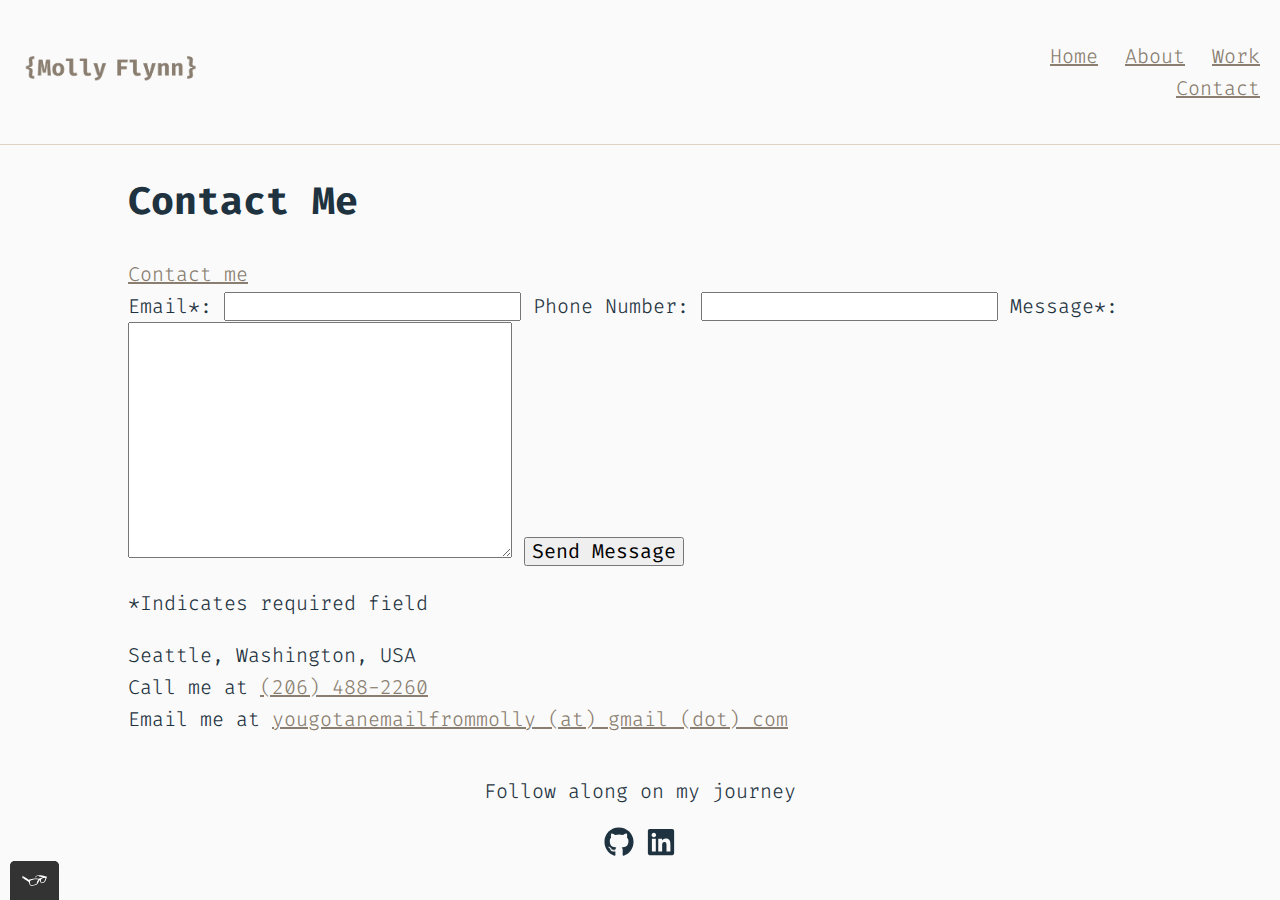
<file: contact.html>
<!DOCTYPE html>
<html lang="en">
  <head>
    <meta charset="UTF-8" />
    <meta http-equiv="X-UA-Compatible" content="IE=edge" />
    <meta name="viewport" content="width=device-width, initial-scale=1.0" />
    <title>Contact Molly</title>
    <link rel="icon" type="image/x-icon" href="favicon.ico?v=2" />
    <link rel="stylesheet" type="text/css" href="./css/normalize.css" />
    <link rel="preconnect" href="https://fonts.googleapis.com" />
    <link rel="preconnect" href="https://fonts.gstatic.com" crossorigin />
    <link
      href="https://fonts.googleapis.com/css2?family=Fira+Code&display=swap"
      rel="stylesheet"
    />
    <link rel="stylesheet" type="text/css" href="./css/style.production.css" />
  </head>
  <body>
    <header class="page-header">
      <a href="index.html">
        <img
          src="./img/molly-flynn_logo.png"
          class="page-header__item"
          alt="Molly Flynn logo"
        />
      </a>
      <nav class="main-navigation page-header__item">
        <ul role="menubar" class="navigation-list">
          <li role="presentation">
            <a href="index.html" role="menuitem" class="navigation-list__item"
              >Home</a
            >
          </li>
          <li role="presentation">
            <a href="about.html" role="menuitem" class="navigation-list__item"
              >About<span class="sr-only">Go to the "About Molly" page</span></a
            >
          </li>
          <li role="presentation">
            <a href="work.html" role="menuitem" class="navigation-list__item"
              >Work<span class="sr-only">Go to the "Molly's Work" page</span></a
            >
          </li>
          <li role="presentation">
            <a
              href="contact.html"
              role="menuitem"
              class="navigation-list__item navigation-list__item--active"
              >Contact</a
            >
          </li>
        </ul>
      </nav>
    </header>
    <div class="container">
      <h1>Contact Me</h1>
      <a href="mailto:yougotanemailfrommolly@gmail.com">Contact me</a>
      <form action="" method="post" id="contact-form">
        <label class="standard-label" for="contact-email">Email*: </label>
        <input type="email" id="contact-email" required />
        <label class="standard-label" for="contact-phone">Phone Number: </label>
        <input
          type="tel"
          id="contact-phone"
          pattern="\d{3}[\-]\d{3}[\-]\d{4}"
        />
        <label class="standard-label" for="text-area">Message*: </label>
        <textarea
          name=""
          id="text-area"
          cols="30"
          rows="10"
          maxlength="240"
          required
        ></textarea>
        <input type="submit" value="Send Message" />
        <p>*Indicates required field</p>
      </form>
      <p>
        Seattle, Washington, USA
        <br />
        Call me at
        <a href="tel:2064882260"
          ><span class="sr-only">telephone number</span>(206) 488-2260</a
        >
        <br />
        Email me at
        <a href="mailto:yougotanemailfrommolly@gmail.com"
          >yougotanemailfrommolly (at) gmail (dot) com</a
        >
      </p>
    </div>
    <footer class="page-footer">
      <p>Follow along on my journey</p>
      <div class="social-media">
        <a href="https://github.com/mfflynnnn" target="_blank"
          ><span class="sr-only">Github icon</span
          ><svg
            width="30px"
            height="30px"
            xmlns="http://www.w3.org/2000/svg"
            viewbox="0 0 496 512"
          >
            <!-- Font Awesome Pro 5.15.4 by @fontawesome - https://fontawesome.com License - https://fontawesome.com/license (Commercial License) -->
            <path
              d="M165.9 397.4c0 2-2.3 3.6-5.2 3.6-3.3.3-5.6-1.3-5.6-3.6 0-2 2.3-3.6 5.2-3.6 3-.3 5.6 1.3 5.6 3.6zm-31.1-4.5c-.7 2 1.3 4.3 4.3 4.9 2.6 1 5.6 0 6.2-2s-1.3-4.3-4.3-5.2c-2.6-.7-5.5.3-6.2 2.3zm44.2-1.7c-2.9.7-4.9 2.6-4.6 4.9.3 2 2.9 3.3 5.9 2.6 2.9-.7 4.9-2.6 4.6-4.6-.3-1.9-3-3.2-5.9-2.9zM244.8 8C106.1 8 0 113.3 0 252c0 110.9 69.8 205.8 169.5 239.2 12.8 2.3 17.3-5.6 17.3-12.1 0-6.2-.3-40.4-.3-61.4 0 0-70 15-84.7-29.8 0 0-11.4-29.1-27.8-36.6 0 0-22.9-15.7 1.6-15.4 0 0 24.9 2 38.6 25.8 21.9 38.6 58.6 27.5 72.9 20.9 2.3-16 8.8-27.1 16-33.7-55.9-6.2-112.3-14.3-112.3-110.5 0-27.5 7.6-41.3 23.6-58.9-2.6-6.5-11.1-33.3 2.6-67.9 20.9-6.5 69 27 69 27 20-5.6 41.5-8.5 62.8-8.5s42.8 2.9 62.8 8.5c0 0 48.1-33.6 69-27 13.7 34.7 5.2 61.4 2.6 67.9 16 17.7 25.8 31.5 25.8 58.9 0 96.5-58.9 104.2-114.8 110.5 9.2 7.9 17 22.9 17 46.4 0 33.7-.3 75.4-.3 83.6 0 6.5 4.6 14.4 17.3 12.1C428.2 457.8 496 362.9 496 252 496 113.3 383.5 8 244.8 8zM97.2 352.9c-1.3 1-1 3.3.7 5.2 1.6 1.6 3.9 2.3 5.2 1 1.3-1 1-3.3-.7-5.2-1.6-1.6-3.9-2.3-5.2-1zm-10.8-8.1c-.7 1.3.3 2.9 2.3 3.9 1.6 1 3.6.7 4.3-.7.7-1.3-.3-2.9-2.3-3.9-2-.6-3.6-.3-4.3.7zm32.4 35.6c-1.6 1.3-1 4.3 1.3 6.2 2.3 2.3 5.2 2.6 6.5 1 1.3-1.3.7-4.3-1.3-6.2-2.2-2.3-5.2-2.6-6.5-1zm-11.4-14.7c-1.6 1-1.6 3.6 0 5.9 1.6 2.3 4.3 3.3 5.6 2.3 1.6-1.3 1.6-3.9 0-6.2-1.4-2.3-4-3.3-5.6-2z"
            /></svg
        ></a>
        <a href="https://www.linkedin.com/in/mollymflynn/" target="_blank"
          ><span class="sr-only">LinkedIn icon</span
          ><svg
            width="30px"
            height="30px"
            xmlns="http://www.w3.org/2000/svg"
            viewbox="0 0 448 512"
          >
            <!-- Font Awesome Pro 5.15.4 by @fontawesome - https://fontawesome.com License - https://fontawesome.com/license (Commercial License) -->
            <path
              d="M416 32H31.9C14.3 32 0 46.5 0 64.3v383.4C0 465.5 14.3 480 31.9 480H416c17.6 0 32-14.5 32-32.3V64.3c0-17.8-14.4-32.3-32-32.3zM135.4 416H69V202.2h66.5V416zm-33.2-243c-21.3 0-38.5-17.3-38.5-38.5S80.9 96 102.2 96c21.2 0 38.5 17.3 38.5 38.5 0 21.3-17.2 38.5-38.5 38.5zm282.1 243h-66.4V312c0-24.8-.5-56.7-34.5-56.7-34.6 0-39.9 27-39.9 54.9V416h-66.4V202.2h63.7v29.2h.9c8.9-16.8 30.6-34.5 62.9-34.5 67.2 0 79.7 44.3 79.7 101.9V416z"
            /></svg
        ></a>
      </div>
    </footer>
    <script src="js/tota11y.min.js"></script>
  </body>
</html>
</file>
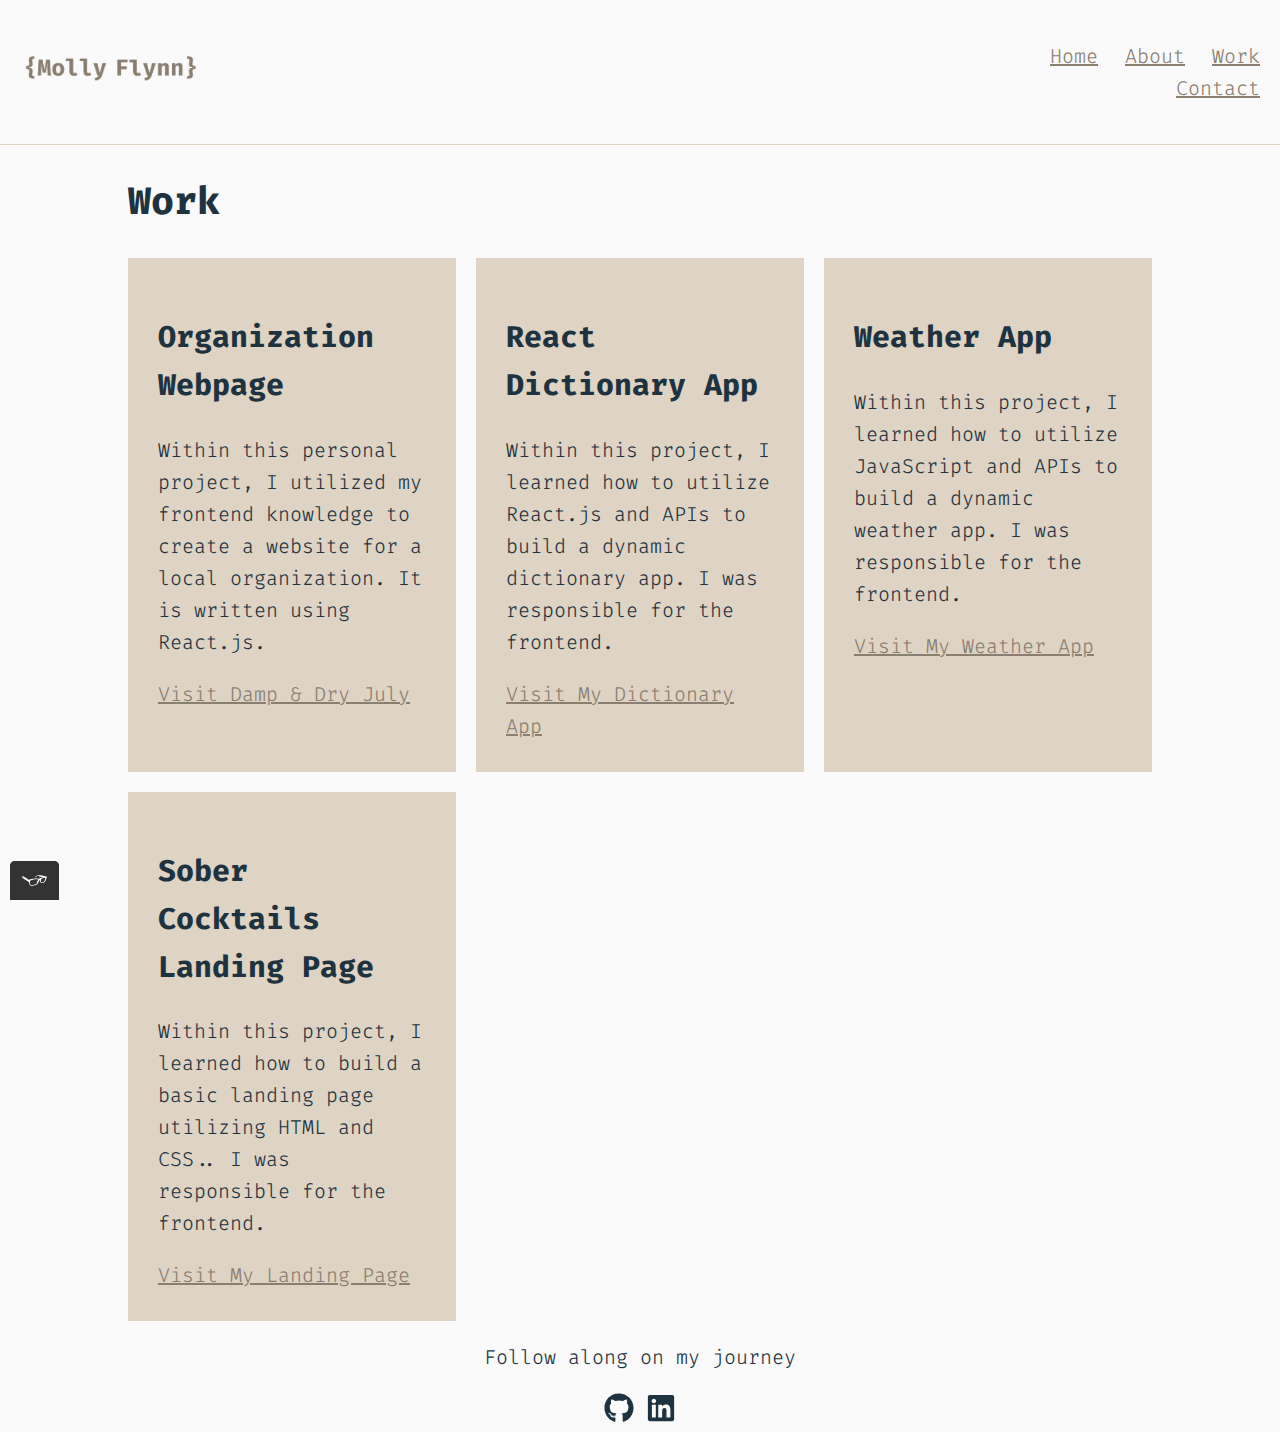
<file: work.html>
<!DOCTYPE html>
<html lang="en">
  <head>
    <meta charset="UTF-8" />
    <meta http-equiv="X-UA-Compatible" content="IE=edge" />
    <meta name="viewport" content="width=device-width, initial-scale=1.0" />
    <title>Molly Flynn - Portfolio</title>
    <link rel="icon" type="image/x-icon" href="favicon.ico?v=2" />
    <link rel="stylesheet" type="text/css" href="./css/normalize.css" />
    <link rel="preconnect" href="https://fonts.googleapis.com" />
    <link rel="preconnect" href="https://fonts.gstatic.com" crossorigin />
    <link
      href="https://fonts.googleapis.com/css2?family=Fira+Code&display=swap"
      rel="stylesheet"
    />
    <link rel="stylesheet" href="./css/style.production.css" />
  </head>
  <body>
    <header class="page-header">
      <a href="index.html">
        <img
          src="./img/molly-flynn_logo.png"
          class="page-header__item"
          alt="Molly Flynn logo"
        />
      </a>
      <nav class="main-navigation page-header__item">
        <ul role="menubar" class="navigation-list">
          <li role="presentation">
            <a href="index.html" role="menuitem" class="navigation-list__item"
              >Home</a
            >
          </li>
          <li role="presentation">
            <a href="about.html" role="menuitem" class="navigation-list__item"
              >About<span class="sr-only">Go to the "About Molly" page</span></a
            >
          </li>
          <li role="presentation">
            <a
              href="work.html"
              role="menuitem"
              class="navigation-list__item navigation-list__item--active"
              >Work<span class="sr-only">Go to the "Molly's Work" page</span></a
            >
          </li>
          <li role="presentation">
            <a href="contact.html" role="menuitem" class="navigation-list__item"
              >Contact</a
            >
          </li>
        </ul>
      </nav>
    </header>
    <section>
      <div class="container">
        <h1>Work</h1>
        <div class="grid">
          <div class="grid__item">
            <h2>Organization Webpage</h2>
            <p>
              Within this personal project, I utilized my frontend knowledge to
              create a website for a local organization. It is written using
              React.js.
            </p>
            <a href="https://www.dampanddry.com/" target="_blank"
              >Visit Damp & Dry July</a
            >
          </div>
          <div class="grid__item">
            <h2>React Dictionary App</h2>
            <p>
              Within this project, I learned how to utilize React.js and APIs to
              build a dynamic dictionary app. I was responsible for the
              frontend.
            </p>
            <a
              href="https://hungry-dijkstra-8a3d85.netlify.app/"
              target="_blank"
              >Visit My Dictionary App</a
            >
          </div>
          <div class="grid__item">
            <h2>Weather App</h2>
            <p>
              Within this project, I learned how to utilize JavaScript and APIs
              to build a dynamic weather app. I was responsible for the
              frontend.
            </p>
            <a
              href="https://laughing-poitras-ef2465.netlify.app/"
              target="_blank"
              >Visit My Weather App</a
            >
          </div>
          <div class="grid__item">
            <h2>Sober Cocktails Landing Page</h2>
            <p>
              Within this project, I learned how to build a basic landing page
              utilizing HTML and CSS.. I was responsible for the frontend.
            </p>
            <a
              href="https://determined-kare-f1be3f.netlify.app/"
              target="_blank"
              >Visit My Landing Page</a
            >
          </div>
        </div>
      </div>
    </section>
    <footer class="page-footer">
      <p>Follow along on my journey</p>
      <div class="social-media">
        <a href="https://github.com/mfflynnnn" target="_blank"
          ><span class="sr-only">Github icon</span
          ><svg
            width="30px"
            height="30px"
            xmlns="http://www.w3.org/2000/svg"
            viewbox="0 0 496 512"
          >
            <!-- Font Awesome Pro 5.15.4 by @fontawesome - https://fontawesome.com License - https://fontawesome.com/license (Commercial License) -->
            <path
              d="M165.9 397.4c0 2-2.3 3.6-5.2 3.6-3.3.3-5.6-1.3-5.6-3.6 0-2 2.3-3.6 5.2-3.6 3-.3 5.6 1.3 5.6 3.6zm-31.1-4.5c-.7 2 1.3 4.3 4.3 4.9 2.6 1 5.6 0 6.2-2s-1.3-4.3-4.3-5.2c-2.6-.7-5.5.3-6.2 2.3zm44.2-1.7c-2.9.7-4.9 2.6-4.6 4.9.3 2 2.9 3.3 5.9 2.6 2.9-.7 4.9-2.6 4.6-4.6-.3-1.9-3-3.2-5.9-2.9zM244.8 8C106.1 8 0 113.3 0 252c0 110.9 69.8 205.8 169.5 239.2 12.8 2.3 17.3-5.6 17.3-12.1 0-6.2-.3-40.4-.3-61.4 0 0-70 15-84.7-29.8 0 0-11.4-29.1-27.8-36.6 0 0-22.9-15.7 1.6-15.4 0 0 24.9 2 38.6 25.8 21.9 38.6 58.6 27.5 72.9 20.9 2.3-16 8.8-27.1 16-33.7-55.9-6.2-112.3-14.3-112.3-110.5 0-27.5 7.6-41.3 23.6-58.9-2.6-6.5-11.1-33.3 2.6-67.9 20.9-6.5 69 27 69 27 20-5.6 41.5-8.5 62.8-8.5s42.8 2.9 62.8 8.5c0 0 48.1-33.6 69-27 13.7 34.7 5.2 61.4 2.6 67.9 16 17.7 25.8 31.5 25.8 58.9 0 96.5-58.9 104.2-114.8 110.5 9.2 7.9 17 22.9 17 46.4 0 33.7-.3 75.4-.3 83.6 0 6.5 4.6 14.4 17.3 12.1C428.2 457.8 496 362.9 496 252 496 113.3 383.5 8 244.8 8zM97.2 352.9c-1.3 1-1 3.3.7 5.2 1.6 1.6 3.9 2.3 5.2 1 1.3-1 1-3.3-.7-5.2-1.6-1.6-3.9-2.3-5.2-1zm-10.8-8.1c-.7 1.3.3 2.9 2.3 3.9 1.6 1 3.6.7 4.3-.7.7-1.3-.3-2.9-2.3-3.9-2-.6-3.6-.3-4.3.7zm32.4 35.6c-1.6 1.3-1 4.3 1.3 6.2 2.3 2.3 5.2 2.6 6.5 1 1.3-1.3.7-4.3-1.3-6.2-2.2-2.3-5.2-2.6-6.5-1zm-11.4-14.7c-1.6 1-1.6 3.6 0 5.9 1.6 2.3 4.3 3.3 5.6 2.3 1.6-1.3 1.6-3.9 0-6.2-1.4-2.3-4-3.3-5.6-2z"
            /></svg
        ></a>
        <a href="https://www.linkedin.com/in/mollymflynn/" target="_blank"
          ><span class="sr-only">LinkedIn icon</span
          ><svg
            width="30px"
            height="30px"
            xmlns="http://www.w3.org/2000/svg"
            viewbox="0 0 448 512"
          >
            <!-- Font Awesome Pro 5.15.4 by @fontawesome - https://fontawesome.com License - https://fontawesome.com/license (Commercial License) -->
            <path
              d="M416 32H31.9C14.3 32 0 46.5 0 64.3v383.4C0 465.5 14.3 480 31.9 480H416c17.6 0 32-14.5 32-32.3V64.3c0-17.8-14.4-32.3-32-32.3zM135.4 416H69V202.2h66.5V416zm-33.2-243c-21.3 0-38.5-17.3-38.5-38.5S80.9 96 102.2 96c21.2 0 38.5 17.3 38.5 38.5 0 21.3-17.2 38.5-38.5 38.5zm282.1 243h-66.4V312c0-24.8-.5-56.7-34.5-56.7-34.6 0-39.9 27-39.9 54.9V416h-66.4V202.2h63.7v29.2h.9c8.9-16.8 30.6-34.5 62.9-34.5 67.2 0 79.7 44.3 79.7 101.9V416z"
            /></svg
        ></a>
      </div>
    </footer>
    <script src="js/tota11y.min.js"></script>
  </body>
</html>
</file>
<file: css/style.production.css>
/*
COLORS
Offwhite: #fafafa (background)
Light Tan: #DFD3C3
Dark Tan: #8a7e70
Dusty Navy: #1e333f (font, accents)

FONT
font-family: 'Fira Code', monospace;
*/

* {
  box-sizing: border-box;
}

body {
  color: #1e333f;
  background-color: #fafafa;
  font-family: "Fira Code", monospace;
  font-size: 20px;
  font-weight: 100;
  line-height: 1.6;
}

.page-header {
  display: flex;
  width: 100%;
  padding: 20px;
  border-bottom: 1px solid #dfd3c3;
  /*box-shadow: 2px 3px 5px rgba(30, 51, 63, 0.2);*/
  align-items: center;
}

.page-header__item {
  flex: 0 1 200px;
  width: 20%;
}

.page-header .page-header__item:last-child {
  flex-grow: 1;
  text-align: right;
}

.navigation-list {
  list-style-type: none;
}

.navigation-list li {
  display: inline-block;
  margin-left: 15px;
}

h1 {
  font-size: 3vw;
}

.container {
  padding-left: 10%;
  padding-right: 10%;
}

.profile {
  max-width: 700px;
  margin: 0 auto;
}

.profile__portrait {
  float: left;
  width: 250px;
  margin-right: 40px;
  border-radius: 50%;
}

.p-span {
  color: #fafafa;
  background-color: #1e333f;
  padding: 3px;
}

a {
  color: #8a7e70;
  transition: all 200ms ease-in-out;
}

a:visited {
  color: #05676e;
}

a:hover {
  color: #dfd3c3;
  text-decoration: none;
}

a:focus {
  color: #dfd3c3;
  text-decoration: none;
}

a:active {
  color: #489c79;
}

button {
  border: none;
  font-family: "Fira Code", monospace;
  background-color: #1e333f;
  color: white;
  text-decoration: none;
  padding: 10px;
  border-radius: 3px;
  border-bottom: 2px solid rgba(0, 0, 0, 0.3);
  box-shadow: 2px 3px 5px rgba(30, 51, 63, 0.2);
  transition: all 200ms ease-in-out;
}

.button {
  border: none;
  font-family: "Fira Code", monospace;
  background-color: #1e333f;
  color: white;
  text-decoration: none;
  padding: 10px;
  border-radius: 3px;
  border-bottom: 2px solid rgba(0, 0, 0, 0.3);
  box-shadow: 2px 3px 5px rgba(30, 51, 63, 0.2);
  transition: all 200ms ease-in-out;
}

button:hover,
button:focus,
.button:hover,
.button:focus {
  color: white;
  cursor: pointer;
  opacity: 0.8;
}

.button__secondary {
  background-color: #e0b354;
  color: #a39191;
}

.page-footer {
  clear: both;
  display: flex;
  flex-direction: column;
  text-align: center;
}

svg {
  fill: #1e333f;
  transition: all 200ms ease-in-out;
}

svg:hover {
  fill: #5e7582;
}

.sr-only {
  position: absolute;
  left: -10000px;
  top: auto;
  width: 1px;
  height: 1px;
  overflow: hidden;
}

.grid {
  display: grid;
  grid-template-columns: 1fr 1fr 1fr;
  grid-gap: 20px;
}

.grid__item {
  background-color: #dfd3c3;
  padding: 30px;
}

.grid__item a:hover {
  color: white;
}

.space-needle {
  animation: 4s color-change infinite alternate linear;
}

.ship {
  animation: 30s go-sailing infinite alternate linear;
}

@keyframes color-change {
  0% {
    fill: #0a1629;
  }
  100% {
    fill: #8f9eb6;
  }
}

@keyframes go-sailing {
  50% {
    transform: translate(0%);
  }
  100% {
    transform: translate(50%);
  }
  0% {
    transform: translate(100%);
  }
}

@media all and (max-width: 500px) {
  .grid {
    grid-template-columns: 1fr;
    grid-gap: 10px;
  }
  .grid__item:last-child {
    grid-column: auto / auto;
    grid-row: auto / auto;
  }
  h1 {
    font-size: 22px;
  }
}

@media all and (max-width: 500px) {
  .grid {
    grid-template-columns: 1fr;
  }
}
@media all and (min-width: 500px) and (max-width: 750px) {
  .grid {
    grid-template-columns: 1fr 1fr;
  }
}
@media all and (max-width: 750px) {
  .grid {
    grid-gap: 10px;
  }
  .grid__item:last-child {
    grid-column: auto / auto;
    grid-row: auto / auto;
  }
  h1 {
    font-size: 22px;
  }
}
</file>
